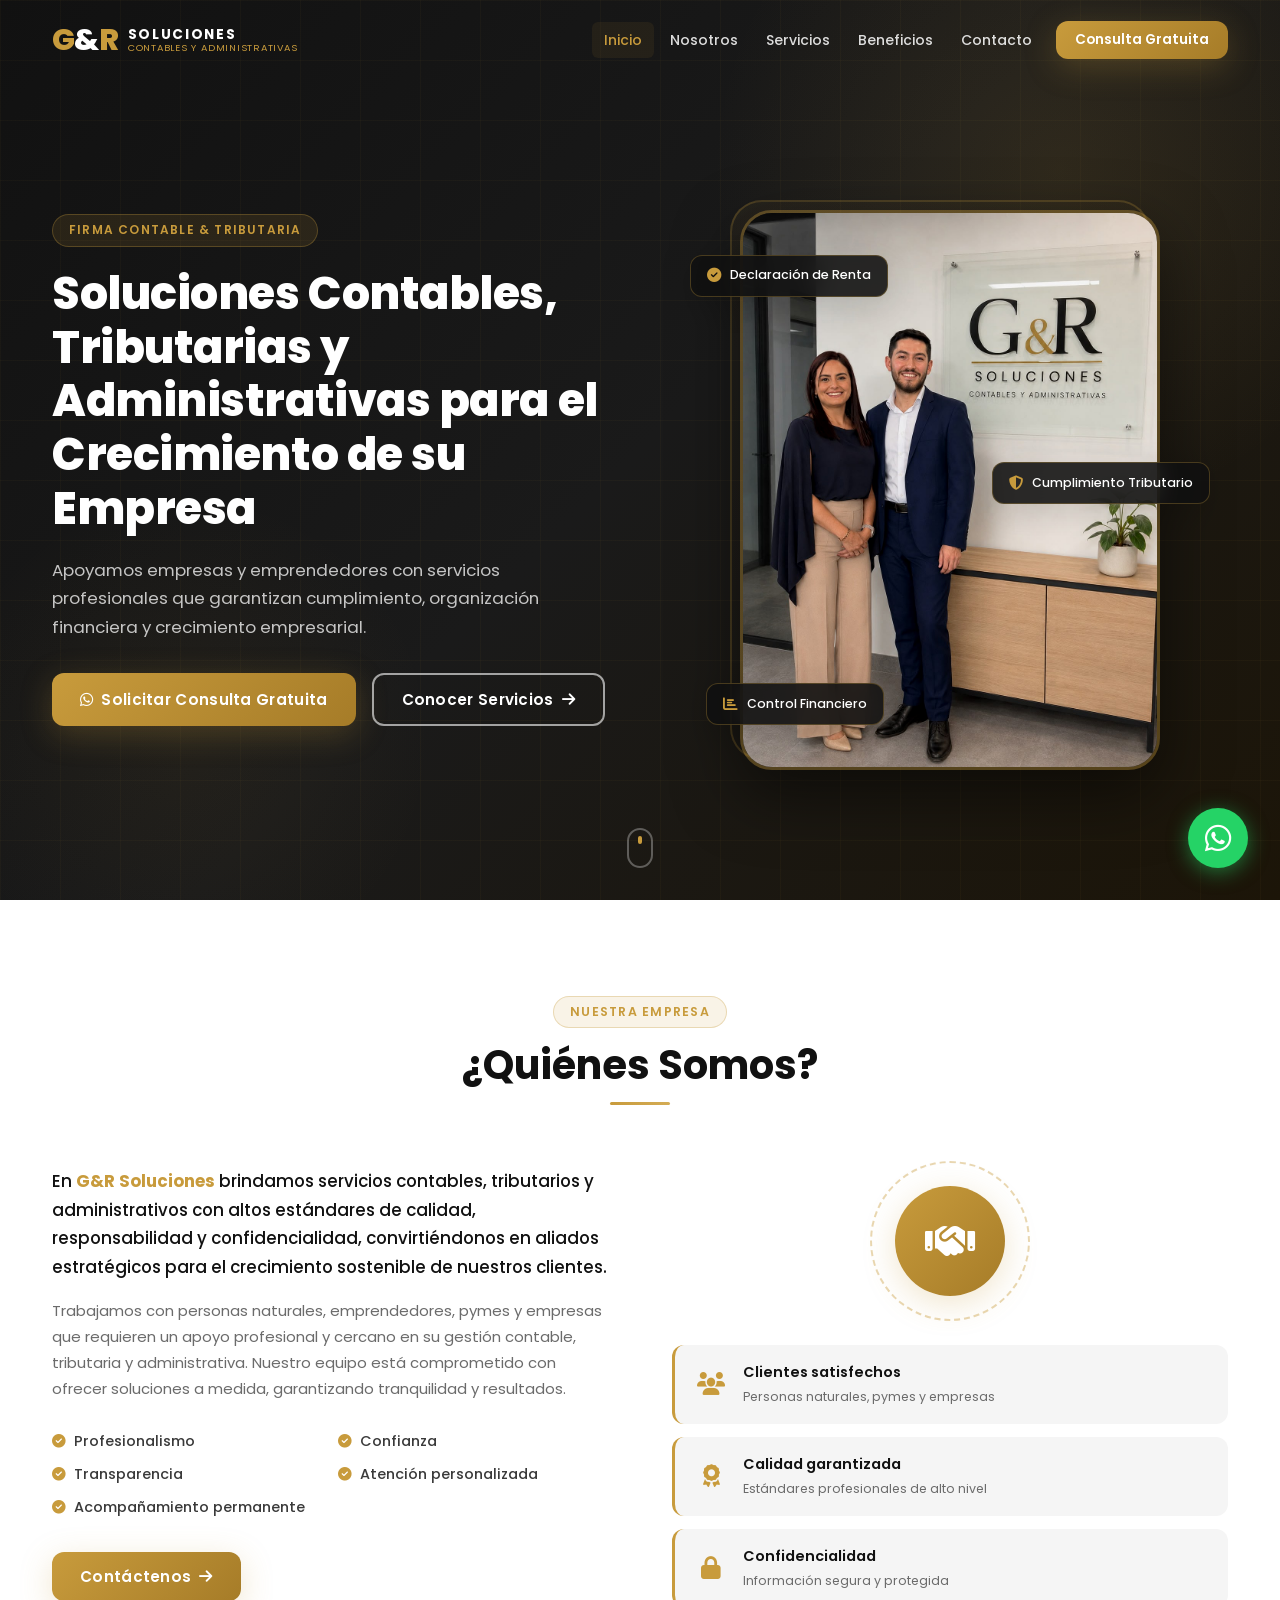
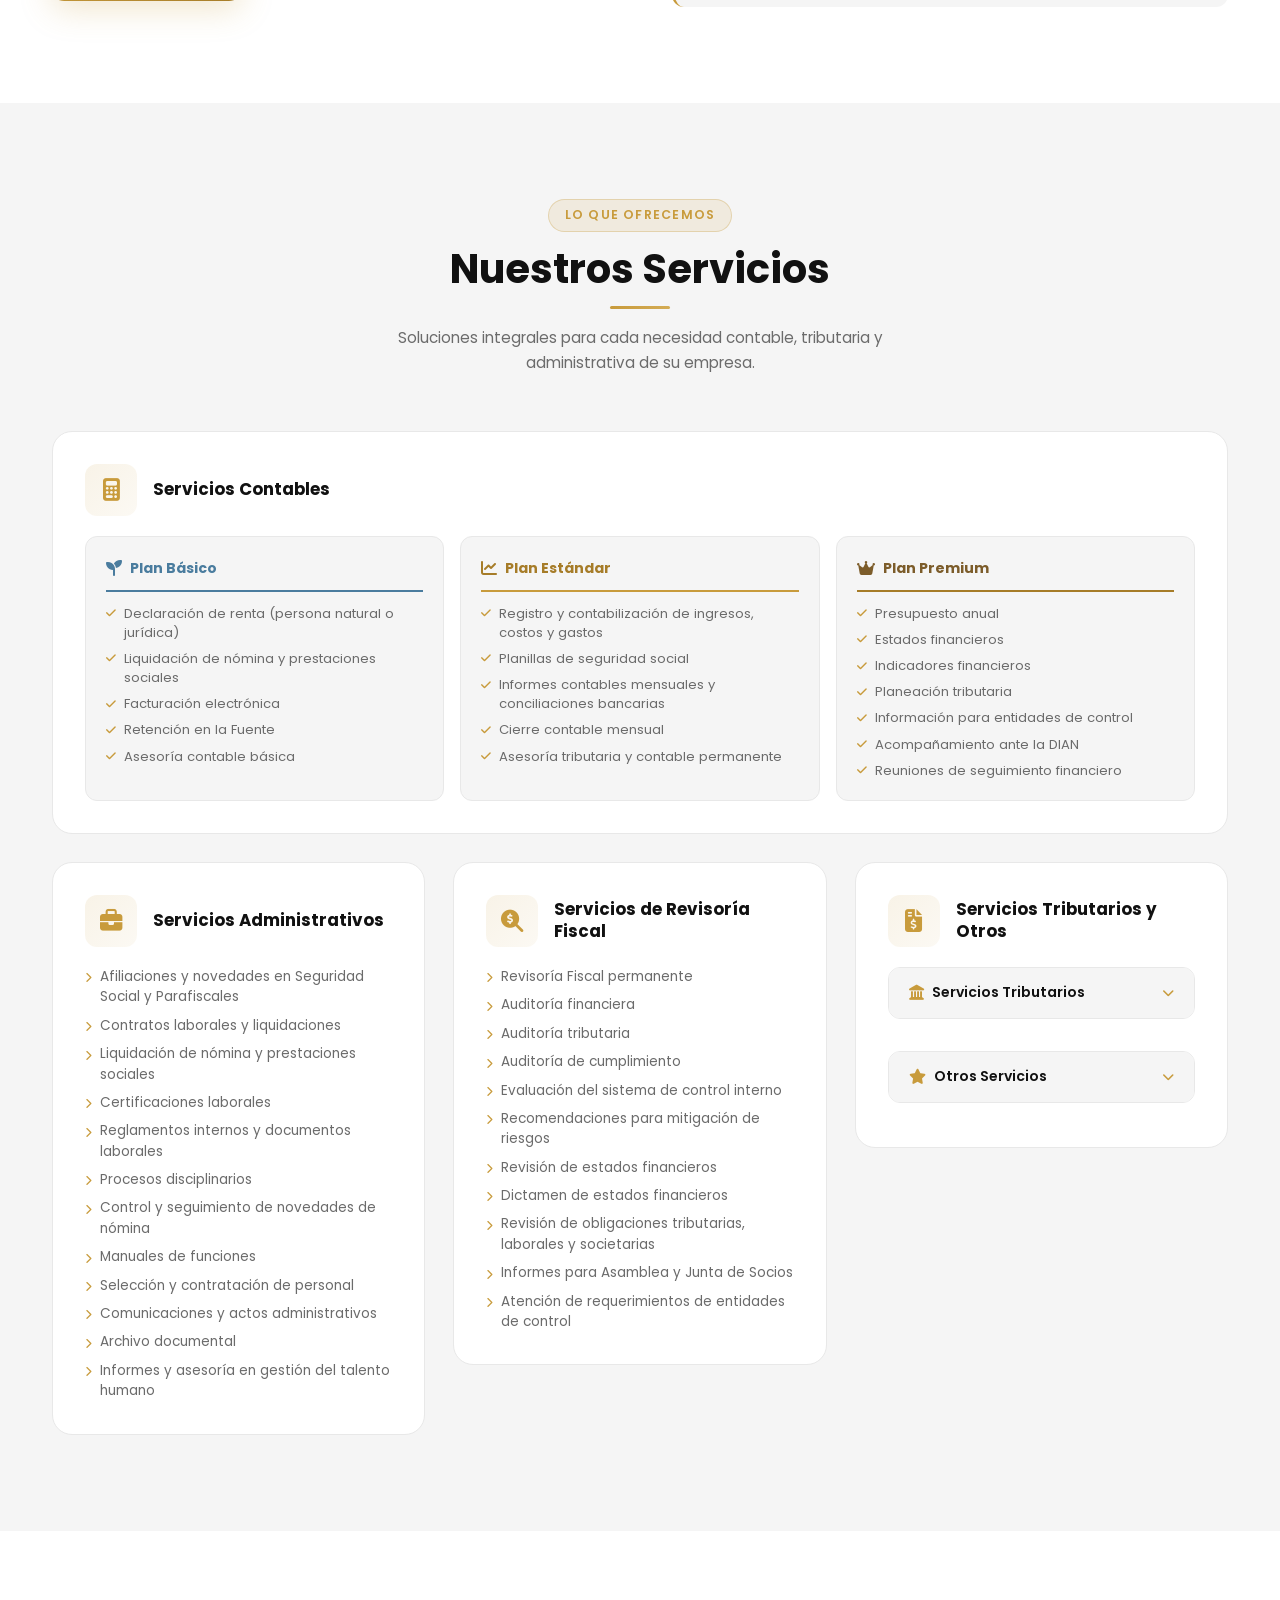
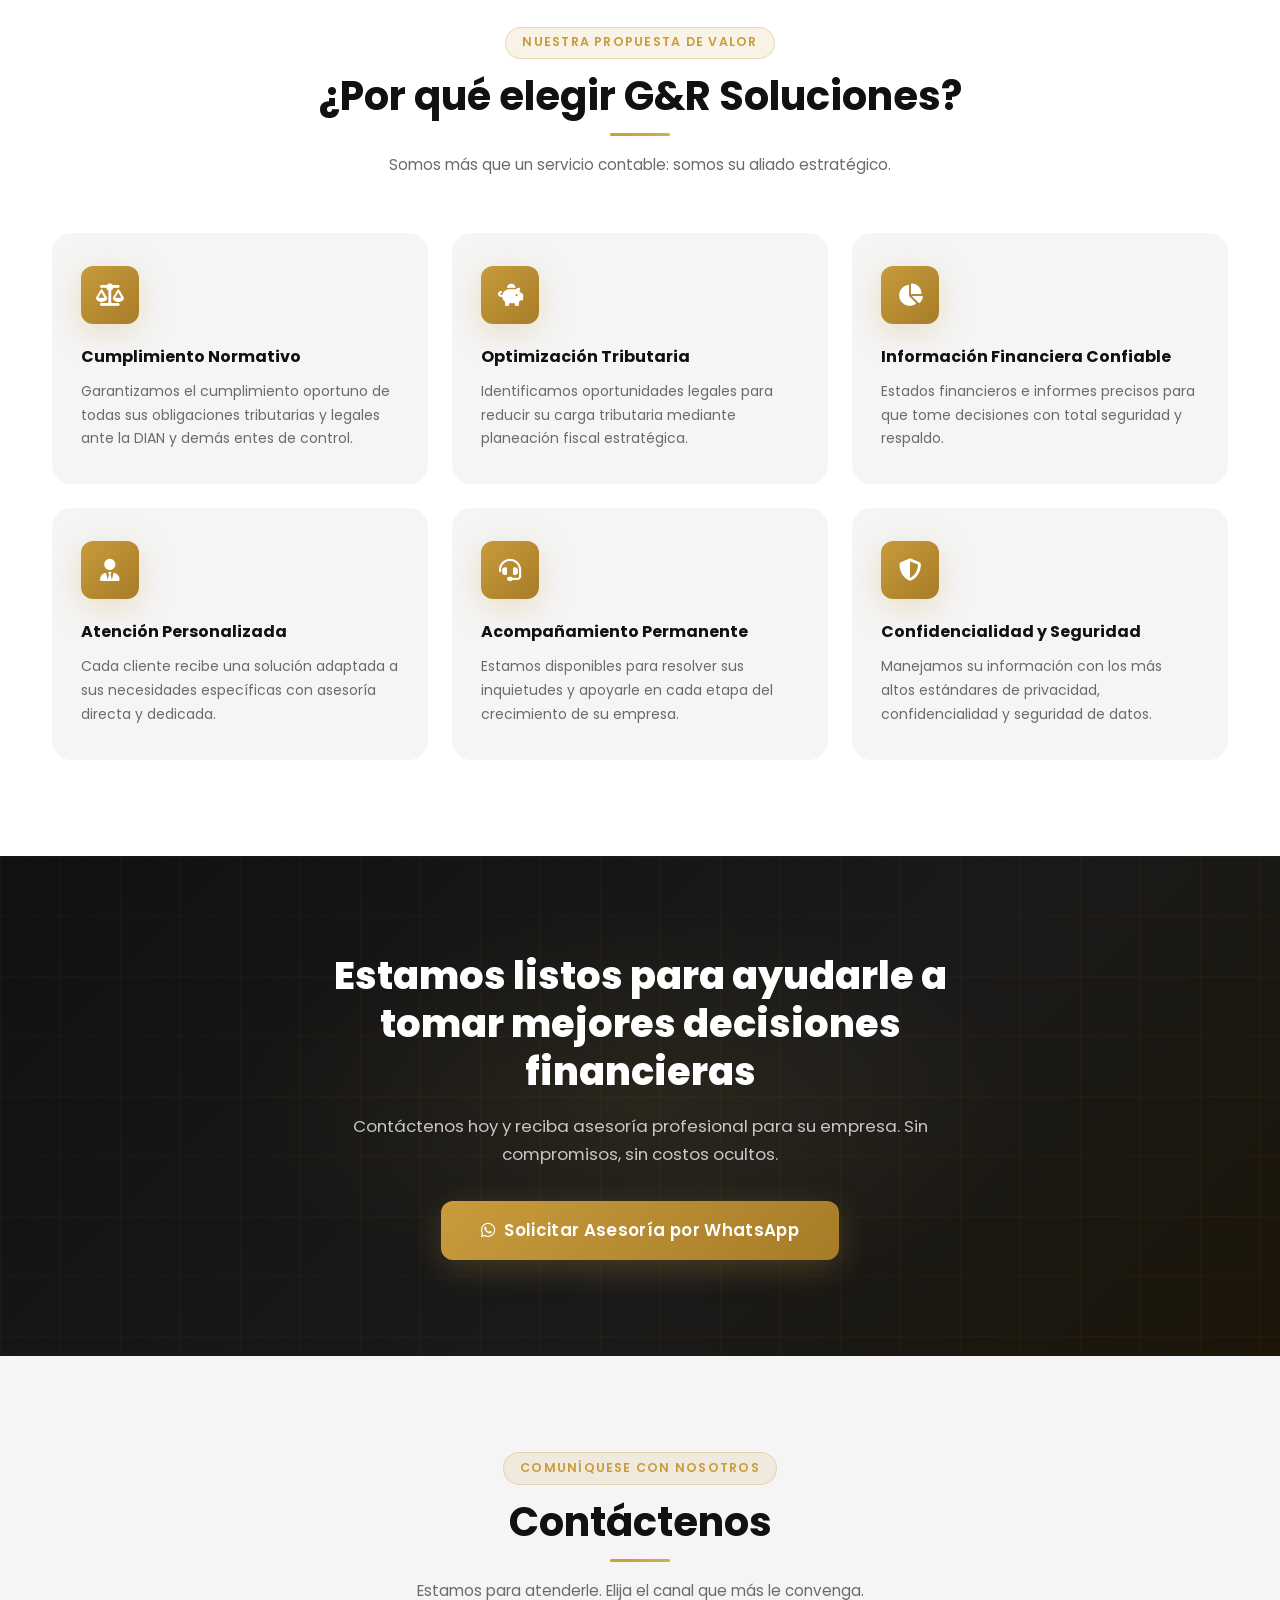
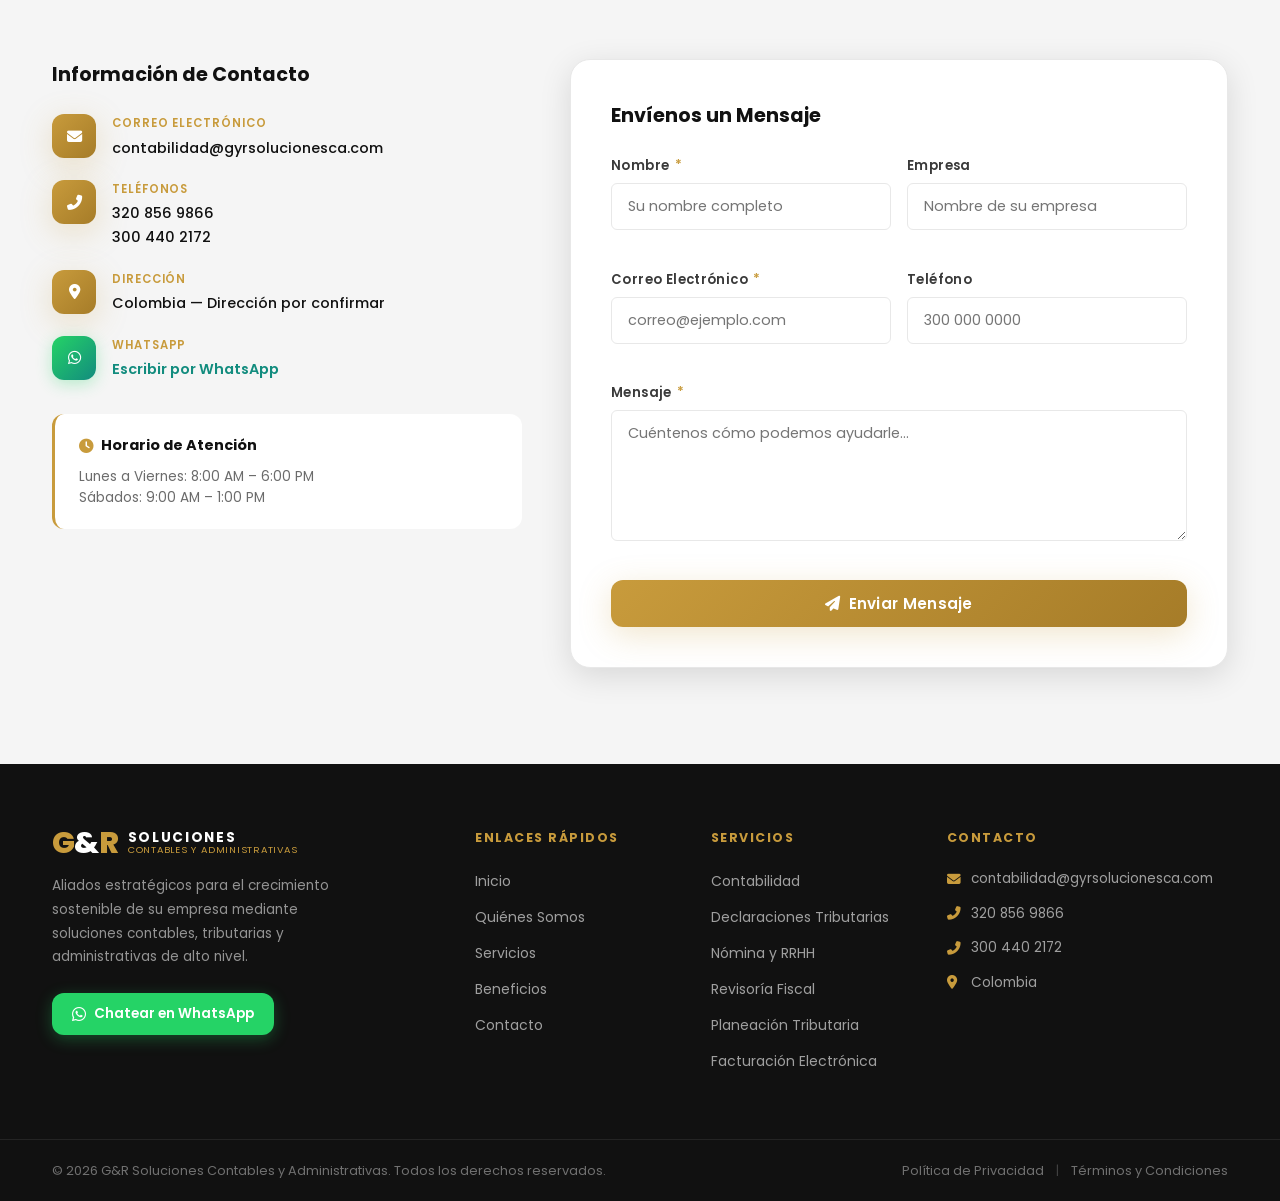
<file: index.html>
<!DOCTYPE html>
<html lang="es">
<head>
  <meta charset="UTF-8" />
  <meta name="viewport" content="width=device-width, initial-scale=1.0" />
  <meta name="description" content="G&R Soluciones Contables y Administrativas - Servicios profesionales de contabilidad, tributaria, administración y revisoría fiscal para empresas y emprendedores en Colombia." />
  <meta name="keywords" content="contabilidad, tributaria, declaración de renta, IVA, nómina, revisoría fiscal, asesoría contable, Colombia" />
  <meta name="author" content="G&R Soluciones Contables y Administrativas" />
  <meta property="og:title" content="G&R Soluciones Contables y Administrativas" />
  <meta property="og:description" content="Soluciones contables, tributarias y administrativas para el crecimiento de su empresa." />
  <meta property="og:type" content="website" />
  <title>G&R Soluciones Contables y Administrativas</title>
  <link rel="preconnect" href="https://fonts.googleapis.com" />
  <link rel="preconnect" href="https://fonts.gstatic.com" crossorigin />
  <link href="https://fonts.googleapis.com/css2?family=Poppins:wght@300;400;500;600;700;800&display=swap" rel="stylesheet" />
  <link rel="stylesheet" href="https://cdnjs.cloudflare.com/ajax/libs/font-awesome/6.5.0/css/all.min.css" />
  <link rel="stylesheet" href="styles.css" />
</head>
<body>

  <!-- ========== NAVBAR ========== -->
  <header class="navbar" id="navbar" role="banner">
    <div class="container navbar__inner">
      <a href="#inicio" class="navbar__logo" aria-label="G&R Soluciones - Inicio">
        <span class="logo__gr">G<span class="logo__amp">&amp;</span>R</span>
        <span class="logo__text">
          <span class="logo__name">SOLUCIONES</span>
          <span class="logo__sub">Contables y Administrativas</span>
        </span>
      </a>
      <nav class="navbar__nav" id="navMenu" aria-label="Navegación principal">
        <ul class="nav__list" role="list">
          <li><a href="#inicio" class="nav__link">Inicio</a></li>
          <li><a href="#nosotros" class="nav__link">Nosotros</a></li>
          <li><a href="#servicios" class="nav__link">Servicios</a></li>
          <li><a href="#beneficios" class="nav__link">Beneficios</a></li>
          <li><a href="#contacto" class="nav__link">Contacto</a></li>
          <li><a href="https://wa.me/573208569866?text=Hola%2C%20encontr%C3%A9%20la%20p%C3%A1gina%20web%20de%20G%26R%20Soluciones%20y%20estoy%20interesado%20en%20recibir%20asesor%C3%ADa%20contable.%20Me%20gustar%C3%ADa%20obtener%20m%C3%A1s%20informaci%C3%B3n." class="nav__cta" target="_blank" rel="noopener noreferrer">Consulta Gratuita</a></li>
        </ul>
      </nav>
      <button class="navbar__toggle" id="navToggle" aria-label="Abrir menú" aria-expanded="false" aria-controls="navMenu">
        <span class="toggle__bar"></span>
        <span class="toggle__bar"></span>
        <span class="toggle__bar"></span>
      </button>
    </div>
  </header>

  <main id="main-content">

  <!-- ========== HERO ========== -->
  <section class="hero" id="inicio" aria-label="Sección de inicio">
    <div class="hero__bg-overlay" aria-hidden="true"></div>
    <div class="container hero__inner">
      <div class="hero__content fade-in">
        <span class="hero__badge">Firma Contable &amp; Tributaria</span>
        <h1 class="hero__title">Soluciones Contables, Tributarias y Administrativas para el Crecimiento de su Empresa</h1>
        <p class="hero__subtitle">Apoyamos empresas y emprendedores con servicios profesionales que garantizan cumplimiento, organización financiera y crecimiento empresarial.</p>
        <div class="hero__actions">
          <a href="https://wa.me/573208569866?text=Hola%2C%20encontr%C3%A9%20la%20p%C3%A1gina%20web%20de%20G%26R%20Soluciones%20y%20estoy%20interesado%20en%20recibir%20asesor%C3%ADa%20contable.%20Me%20gustar%C3%ADa%20obtener%20m%C3%A1s%20informaci%C3%B3n." class="btn btn--primary" target="_blank" rel="noopener noreferrer">
            <i class="fab fa-whatsapp" aria-hidden="true"></i> Solicitar Consulta Gratuita
          </a>
          <a href="#servicios" class="btn btn--outline">Conocer Servicios <i class="fas fa-arrow-right" aria-hidden="true"></i></a>
        </div>

      </div>
      <div class="hero__visual fade-in fade-in--delay">
        <div class="hero__card-wrap">
          <div class="hero__img-placeholder" aria-label="Equipo profesional de G&R Soluciones">
            <div class="hero__img-frame" aria-hidden="true">
              <div class="hero__img-border"></div>
            </div>
            <img
              src="equipo.jpeg"
              alt="Equipo G&R Soluciones Contables y Administrativas"
              class="hero__team-photo"
              loading="eager"
            />
            <div class="hero__floating-card hero__floating-card--1">
              <i class="fas fa-check-circle" aria-hidden="true"></i>
              <span>Declaración de Renta</span>
            </div>
            <div class="hero__floating-card hero__floating-card--2">
              <i class="fas fa-shield-alt" aria-hidden="true"></i>
              <span>Cumplimiento Tributario</span>
            </div>
            <div class="hero__floating-card hero__floating-card--3">
              <i class="fas fa-chart-bar" aria-hidden="true"></i>
              <span>Control Financiero</span>
            </div>
          </div>
        </div>
      </div>
    </div>
    <a href="#nosotros" class="hero__scroll-hint" aria-label="Desplazarse hacia abajo">
      <span></span>
    </a>
  </section>

  <!-- ========== NOSOTROS ========== -->
  <section class="about" id="nosotros" aria-label="Quiénes somos">
    <div class="container">
      <div class="section-header reveal">
        <span class="section-badge">Nuestra Empresa</span>
        <h2 class="section-title">¿Quiénes Somos?</h2>
        <div class="section-divider" aria-hidden="true"></div>
      </div>
      <div class="about__inner">
        <div class="about__text reveal">
          <p class="about__lead">En <strong>G&amp;R Soluciones</strong> brindamos servicios contables, tributarios y administrativos con altos estándares de calidad, responsabilidad y confidencialidad, convirtiéndonos en aliados estratégicos para el crecimiento sostenible de nuestros clientes.</p>
          <p class="about__body">Trabajamos con personas naturales, emprendedores, pymes y empresas que requieren un apoyo profesional y cercano en su gestión contable, tributaria y administrativa. Nuestro equipo está comprometido con ofrecer soluciones a medida, garantizando tranquilidad y resultados.</p>
          <ul class="about__values" role="list">
            <li class="about__value"><i class="fas fa-check-circle" aria-hidden="true"></i> Profesionalismo</li>
            <li class="about__value"><i class="fas fa-check-circle" aria-hidden="true"></i> Confianza</li>
            <li class="about__value"><i class="fas fa-check-circle" aria-hidden="true"></i> Transparencia</li>
            <li class="about__value"><i class="fas fa-check-circle" aria-hidden="true"></i> Atención personalizada</li>
            <li class="about__value"><i class="fas fa-check-circle" aria-hidden="true"></i> Acompañamiento permanente</li>
          </ul>
          <a href="#contacto" class="btn btn--primary">Contáctenos <i class="fas fa-arrow-right" aria-hidden="true"></i></a>
        </div>
        <div class="about__visual reveal reveal--right">
          <div class="about__graphic" aria-hidden="true">
            <div class="about__graphic-ring"></div>
            <div class="about__graphic-inner">
              <i class="fas fa-handshake about__graphic-icon"></i>
            </div>
          </div>
          <div class="about__cards">
            <div class="about__info-card">
              <i class="fas fa-users" aria-hidden="true"></i>
              <div>
                <strong>Clientes satisfechos</strong>
                <span>Personas naturales, pymes y empresas</span>
              </div>
            </div>
            <div class="about__info-card">
              <i class="fas fa-award" aria-hidden="true"></i>
              <div>
                <strong>Calidad garantizada</strong>
                <span>Estándares profesionales de alto nivel</span>
              </div>
            </div>
            <div class="about__info-card">
              <i class="fas fa-lock" aria-hidden="true"></i>
              <div>
                <strong>Confidencialidad</strong>
                <span>Información segura y protegida</span>
              </div>
            </div>
          </div>
        </div>
      </div>
    </div>
  </section>

  <!-- ========== SERVICIOS ========== -->
  <section class="services" id="servicios" aria-label="Nuestros servicios">
    <div class="container">
      <div class="section-header reveal">
        <span class="section-badge">Lo que Ofrecemos</span>
        <h2 class="section-title">Nuestros Servicios</h2>
        <div class="section-divider" aria-hidden="true"></div>
        <p class="section-desc">Soluciones integrales para cada necesidad contable, tributaria y administrativa de su empresa.</p>
      </div>
      <div class="services__grid">

        <!-- Contables -->
        <article class="service-card service-card--plans reveal" aria-labelledby="svc-contable-title">
          <div class="service-card__header">
            <div class="service-card__icon-wrap" aria-hidden="true"><i class="fas fa-calculator"></i></div>
            <h3 class="service-card__title" id="svc-contable-title">Servicios Contables</h3>
          </div>

          <div class="plans__carousel">
            <div class="plans__grid">

            <!-- Plan Básico -->
            <div class="plan">
              <div class="plan__header plan__header--basico">
                <i class="fas fa-seedling" aria-hidden="true"></i>
                <span>Plan Básico</span>
              </div>
              <ul class="plan__list" role="list">
                <li><i class="fas fa-check" aria-hidden="true"></i>Declaración de renta (persona natural o jurídica)</li>
                <li><i class="fas fa-check" aria-hidden="true"></i>Liquidación de nómina y prestaciones sociales</li>
                <li><i class="fas fa-check" aria-hidden="true"></i>Facturación electrónica</li>
                <li><i class="fas fa-check" aria-hidden="true"></i>Retención en la Fuente</li>
                <li><i class="fas fa-check" aria-hidden="true"></i>Asesoría contable básica</li>
              </ul>
            </div>

            <!-- Plan Estándar -->
            <div class="plan">
              <div class="plan__header plan__header--estandar">
                <i class="fas fa-chart-line" aria-hidden="true"></i>
                <span>Plan Estándar</span>
              </div>
              <ul class="plan__list" role="list">
                <li><i class="fas fa-check" aria-hidden="true"></i>Registro y contabilización de ingresos, costos y gastos</li>
                <li><i class="fas fa-check" aria-hidden="true"></i>Planillas de seguridad social</li>
                <li><i class="fas fa-check" aria-hidden="true"></i>Informes contables mensuales y conciliaciones bancarias</li>
                <li><i class="fas fa-check" aria-hidden="true"></i>Cierre contable mensual</li>
                <li><i class="fas fa-check" aria-hidden="true"></i>Asesoría tributaria y contable permanente</li>
              </ul>
            </div>

            <!-- Plan Premium -->
            <div class="plan">
              <div class="plan__header plan__header--premium">
                <i class="fas fa-crown" aria-hidden="true"></i>
                <span>Plan Premium</span>
              </div>
              <ul class="plan__list" role="list">
                <li><i class="fas fa-check" aria-hidden="true"></i>Presupuesto anual</li>
                <li><i class="fas fa-check" aria-hidden="true"></i>Estados financieros</li>
                <li><i class="fas fa-check" aria-hidden="true"></i>Indicadores financieros</li>
                <li><i class="fas fa-check" aria-hidden="true"></i>Planeación tributaria</li>
                <li><i class="fas fa-check" aria-hidden="true"></i>Información para entidades de control</li>
                <li><i class="fas fa-check" aria-hidden="true"></i>Acompañamiento ante la DIAN</li>
                <li><i class="fas fa-check" aria-hidden="true"></i>Reuniones de seguimiento financiero</li>
              </ul>
            </div>

            </div><!-- /plans__grid -->

            <!-- Dots indicadores (solo móvil) -->
            <div class="plans__dots" aria-hidden="true">
              <span class="plans__dot plans__dot--active"></span>
              <span class="plans__dot"></span>
              <span class="plans__dot"></span>
            </div>
          </div><!-- /plans__carousel -->

        </article>

        <!-- FILA 2: las 3 tarjetas en 3 columnas iguales -->
        <div class="svc-row-three reveal reveal--delay-1">

          <!-- Administrativos -->
          <article class="service-card" aria-labelledby="svc-admin-title">
            <div class="service-card__header">
              <div class="service-card__icon-wrap" aria-hidden="true"><i class="fas fa-briefcase"></i></div>
              <h3 class="service-card__title" id="svc-admin-title">Servicios Administrativos</h3>
            </div>
            <ul class="service-card__list" role="list">
              <li><i class="fas fa-chevron-right" aria-hidden="true"></i>Afiliaciones y novedades en Seguridad Social y Parafiscales</li>
              <li><i class="fas fa-chevron-right" aria-hidden="true"></i>Contratos laborales y liquidaciones</li>
              <li><i class="fas fa-chevron-right" aria-hidden="true"></i>Liquidación de nómina y prestaciones sociales</li>
              <li><i class="fas fa-chevron-right" aria-hidden="true"></i>Certificaciones laborales</li>
              <li><i class="fas fa-chevron-right" aria-hidden="true"></i>Reglamentos internos y documentos laborales</li>
              <li><i class="fas fa-chevron-right" aria-hidden="true"></i>Procesos disciplinarios</li>
              <li><i class="fas fa-chevron-right" aria-hidden="true"></i>Control y seguimiento de novedades de nómina</li>
              <li><i class="fas fa-chevron-right" aria-hidden="true"></i>Manuales de funciones</li>
              <li><i class="fas fa-chevron-right" aria-hidden="true"></i>Selección y contratación de personal</li>
              <li><i class="fas fa-chevron-right" aria-hidden="true"></i>Comunicaciones y actos administrativos</li>
              <li><i class="fas fa-chevron-right" aria-hidden="true"></i>Archivo documental</li>
              <li><i class="fas fa-chevron-right" aria-hidden="true"></i>Informes y asesoría en gestión del talento humano</li>
            </ul>
          </article>

          <!-- Revisoría Fiscal -->
          <article class="service-card" aria-labelledby="svc-revisoria-title">
            <div class="service-card__header">
              <div class="service-card__icon-wrap" aria-hidden="true"><i class="fas fa-search-dollar"></i></div>
              <h3 class="service-card__title" id="svc-revisoria-title">Servicios de Revisoría Fiscal</h3>
            </div>
            <ul class="service-card__list" role="list">
              <li><i class="fas fa-chevron-right" aria-hidden="true"></i>Revisoría Fiscal permanente</li>
              <li><i class="fas fa-chevron-right" aria-hidden="true"></i>Auditoría financiera</li>
              <li><i class="fas fa-chevron-right" aria-hidden="true"></i>Auditoría tributaria</li>
              <li><i class="fas fa-chevron-right" aria-hidden="true"></i>Auditoría de cumplimiento</li>
              <li><i class="fas fa-chevron-right" aria-hidden="true"></i>Evaluación del sistema de control interno</li>
              <li><i class="fas fa-chevron-right" aria-hidden="true"></i>Recomendaciones para mitigación de riesgos</li>
              <li><i class="fas fa-chevron-right" aria-hidden="true"></i>Revisión de estados financieros</li>
              <li><i class="fas fa-chevron-right" aria-hidden="true"></i>Dictamen de estados financieros</li>
              <li><i class="fas fa-chevron-right" aria-hidden="true"></i>Revisión de obligaciones tributarias, laborales y societarias</li>
              <li><i class="fas fa-chevron-right" aria-hidden="true"></i>Informes para Asamblea y Junta de Socios</li>
              <li><i class="fas fa-chevron-right" aria-hidden="true"></i>Atención de requerimientos de entidades de control</li>
            </ul>
          </article>

          <!-- Tributarios y Otros — accordion -->
          <article class="service-card" aria-labelledby="svc-tributario-title">
            <div class="service-card__header">
              <div class="service-card__icon-wrap" aria-hidden="true"><i class="fas fa-file-invoice-dollar"></i></div>
              <h3 class="service-card__title" id="svc-tributario-title">Servicios Tributarios y Otros</h3>
            </div>
            <div class="accordion">
              <button class="accordion__btn" aria-expanded="false" aria-controls="acc-tributarios">
                <span><i class="fas fa-landmark" aria-hidden="true"></i> Servicios Tributarios</span>
                <i class="fas fa-chevron-down accordion__icon" aria-hidden="true"></i>
              </button>
              <div class="accordion__body" id="acc-tributarios" role="region" hidden>
                <ul class="service-card__list" role="list">
                  <li><i class="fas fa-chevron-right" aria-hidden="true"></i>Declaraciones de IVA</li>
                  <li><i class="fas fa-chevron-right" aria-hidden="true"></i>Declaraciones de ICA</li>
                  <li><i class="fas fa-chevron-right" aria-hidden="true"></i>Retención en la Fuente</li>
                  <li><i class="fas fa-chevron-right" aria-hidden="true"></i>Información Exógena Nacional y Distrital</li>
                  <li><i class="fas fa-chevron-right" aria-hidden="true"></i>Actualización y trámite del RUT</li>
                  <li><i class="fas fa-chevron-right" aria-hidden="true"></i>Inscripción y actualización en Cámara de Comercio</li>
                  <li><i class="fas fa-chevron-right" aria-hidden="true"></i>Planeación tributaria</li>
                  <li><i class="fas fa-chevron-right" aria-hidden="true"></i>Atención de requerimientos de la DIAN</li>
                  <li><i class="fas fa-chevron-right" aria-hidden="true"></i>Corrección de declaraciones tributarias</li>
                </ul>
              </div>
            </div>
            <div class="accordion">
              <button class="accordion__btn" aria-expanded="false" aria-controls="acc-otros">
                <span><i class="fas fa-star" aria-hidden="true"></i> Otros Servicios</span>
                <i class="fas fa-chevron-down accordion__icon" aria-hidden="true"></i>
              </button>
              <div class="accordion__body" id="acc-otros" role="region" hidden>
                <ul class="service-card__list" role="list">
                  <li><i class="fas fa-chevron-right" aria-hidden="true"></i>Constitución de empresas</li>
                  <li><i class="fas fa-chevron-right" aria-hidden="true"></i>Renovación de Cámara de Comercio</li>
                  <li><i class="fas fa-chevron-right" aria-hidden="true"></i>Elaboración de presupuestos financieros</li>
                  <li><i class="fas fa-chevron-right" aria-hidden="true"></i>Proyecciones de flujo de caja</li>
                  <li><i class="fas fa-chevron-right" aria-hidden="true"></i>Elaboración de políticas contables bajo NIIF</li>
                  <li><i class="fas fa-chevron-right" aria-hidden="true"></i>Implementación de procesos administrativos</li>
                  <li><i class="fas fa-chevron-right" aria-hidden="true"></i>Asesoría para emprendedores</li>
                  <li><i class="fas fa-chevron-right" aria-hidden="true"></i>Diagnóstico financiero y administrativo</li>
                </ul>
              </div>
            </div>
          </article>

        </div><!-- /svc-row-three -->

      </div>
    </div>
  </section>

  <!-- ========== BENEFICIOS ========== -->
  <section class="benefits" id="beneficios" aria-label="Por qué elegirnos">
    <div class="container">
      <div class="section-header reveal">
        <span class="section-badge">Nuestra Propuesta de Valor</span>
        <h2 class="section-title">¿Por qué elegir G&amp;R Soluciones?</h2>
        <div class="section-divider" aria-hidden="true"></div>
        <p class="section-desc">Somos más que un servicio contable: somos su aliado estratégico.</p>
      </div>
      <div class="benefits__grid">
        <div class="benefit-card reveal">
          <div class="benefit-card__icon" aria-hidden="true"><i class="fas fa-balance-scale"></i></div>
          <h3 class="benefit-card__title">Cumplimiento Normativo</h3>
          <p class="benefit-card__text">Garantizamos el cumplimiento oportuno de todas sus obligaciones tributarias y legales ante la DIAN y demás entes de control.</p>
        </div>
        <div class="benefit-card reveal reveal--delay-1">
          <div class="benefit-card__icon" aria-hidden="true"><i class="fas fa-piggy-bank"></i></div>
          <h3 class="benefit-card__title">Optimización Tributaria</h3>
          <p class="benefit-card__text">Identificamos oportunidades legales para reducir su carga tributaria mediante planeación fiscal estratégica.</p>
        </div>
        <div class="benefit-card reveal reveal--delay-2">
          <div class="benefit-card__icon" aria-hidden="true"><i class="fas fa-chart-pie"></i></div>
          <h3 class="benefit-card__title">Información Financiera Confiable</h3>
          <p class="benefit-card__text">Estados financieros e informes precisos para que tome decisiones con total seguridad y respaldo.</p>
        </div>
        <div class="benefit-card reveal reveal--delay-3">
          <div class="benefit-card__icon" aria-hidden="true"><i class="fas fa-user-tie"></i></div>
          <h3 class="benefit-card__title">Atención Personalizada</h3>
          <p class="benefit-card__text">Cada cliente recibe una solución adaptada a sus necesidades específicas con asesoría directa y dedicada.</p>
        </div>
        <div class="benefit-card reveal reveal--delay-1">
          <div class="benefit-card__icon" aria-hidden="true"><i class="fas fa-headset"></i></div>
          <h3 class="benefit-card__title">Acompañamiento Permanente</h3>
          <p class="benefit-card__text">Estamos disponibles para resolver sus inquietudes y apoyarle en cada etapa del crecimiento de su empresa.</p>
        </div>
        <div class="benefit-card reveal reveal--delay-2">
          <div class="benefit-card__icon" aria-hidden="true"><i class="fas fa-shield-alt"></i></div>
          <h3 class="benefit-card__title">Confidencialidad y Seguridad</h3>
          <p class="benefit-card__text">Manejamos su información con los más altos estándares de privacidad, confidencialidad y seguridad de datos.</p>
        </div>
      </div>
    </div>
  </section>

  <!-- ========== CTA ========== -->
  <section class="cta" aria-label="Llamado a la acción">
    <div class="cta__bg-overlay" aria-hidden="true"></div>
    <div class="container cta__inner reveal">
      <div class="cta__content">
        <h2 class="cta__title">Estamos listos para ayudarle a tomar mejores decisiones financieras</h2>
        <p class="cta__text">Contáctenos hoy y reciba asesoría profesional para su empresa. Sin compromisos, sin costos ocultos.</p>
        <a href="https://wa.me/573208569866?text=Hola%2C%20encontr%C3%A9%20la%20p%C3%A1gina%20web%20de%20G%26R%20Soluciones%20y%20estoy%20interesado%20en%20recibir%20asesor%C3%ADa%20contable.%20Me%20gustar%C3%ADa%20obtener%20m%C3%A1s%20informaci%C3%B3n." class="btn btn--primary btn--lg" target="_blank" rel="noopener noreferrer">
          <i class="fab fa-whatsapp" aria-hidden="true"></i> Solicitar Asesoría por WhatsApp
        </a>
      </div>
    </div>
  </section>

  <!-- ========== CONTACTO ========== -->
  <section class="contact" id="contacto" aria-label="Sección de contacto">
    <div class="container">
      <div class="section-header reveal">
        <span class="section-badge">Comuníquese con Nosotros</span>
        <h2 class="section-title">Contáctenos</h2>
        <div class="section-divider" aria-hidden="true"></div>
        <p class="section-desc">Estamos para atenderle. Elija el canal que más le convenga.</p>
      </div>
      <div class="contact__inner">

        <!-- Info -->
        <div class="contact__info reveal">
          <h3 class="contact__info-title">Información de Contacto</h3>
          <ul class="contact__details" role="list">
            <li class="contact__detail">
              <div class="contact__detail-icon" aria-hidden="true"><i class="fas fa-envelope"></i></div>
              <div>
                <span class="contact__detail-label">Correo Electrónico</span>
                <a href="mailto:contabilidad@gyrsolucionesca.com" class="contact__detail-value">contabilidad@gyrsolucionesca.com</a>
              </div>
            </li>
            <li class="contact__detail">
              <div class="contact__detail-icon" aria-hidden="true"><i class="fas fa-phone-alt"></i></div>
              <div>
                <span class="contact__detail-label">Teléfonos</span>
                <a href="tel:+573208569866" class="contact__detail-value">320 856 9866</a>
                <a href="tel:+573004402172" class="contact__detail-value">300 440 2172</a>
              </div>
            </li>
            <li class="contact__detail">
              <div class="contact__detail-icon" aria-hidden="true"><i class="fas fa-map-marker-alt"></i></div>
              <div>
                <span class="contact__detail-label">Dirección</span>
                <span class="contact__detail-value contact__address" id="direccionFisica">Colombia — Dirección por confirmar</span>
              </div>
            </li>
            <li class="contact__detail">
              <div class="contact__detail-icon contact__detail-icon--whatsapp" aria-hidden="true"><i class="fab fa-whatsapp"></i></div>
              <div>
                <span class="contact__detail-label">WhatsApp</span>
                <a href="https://wa.me/573208569866?text=Hola%2C%20encontr%C3%A9%20la%20p%C3%A1gina%20web%20de%20G%26R%20Soluciones%20y%20estoy%20interesado%20en%20recibir%20asesor%C3%ADa%20contable.%20Me%20gustar%C3%ADa%20obtener%20m%C3%A1s%20informaci%C3%B3n." class="contact__detail-value contact__detail-value--whatsapp" target="_blank" rel="noopener noreferrer">Escribir por WhatsApp</a>
              </div>
            </li>
          </ul>
          <div class="contact__schedule">
            <h4 class="contact__schedule-title"><i class="fas fa-clock" aria-hidden="true"></i> Horario de Atención</h4>
            <p>Lunes a Viernes: 8:00 AM – 6:00 PM</p>
            <p>Sábados: 9:00 AM – 1:00 PM</p>
          </div>
        </div>

        <!-- Formulario -->
        <div class="contact__form-wrap reveal reveal--right">
          <h3 class="contact__form-title">Envíenos un Mensaje</h3>
          <form class="contact__form" id="contactForm" novalidate aria-label="Formulario de contacto">
            <div class="form__row">
              <div class="form__group">
                <label for="nombre" class="form__label">Nombre <span aria-hidden="true">*</span></label>
                <input type="text" id="nombre" name="nombre" class="form__input" placeholder="Su nombre completo" required autocomplete="name" />
                <span class="form__error" id="errorNombre" role="alert"></span>
              </div>
              <div class="form__group">
                <label for="empresa" class="form__label">Empresa</label>
                <input type="text" id="empresa" name="empresa" class="form__input" placeholder="Nombre de su empresa" autocomplete="organization" />
              </div>
            </div>
            <div class="form__row">
              <div class="form__group">
                <label for="correo" class="form__label">Correo Electrónico <span aria-hidden="true">*</span></label>
                <input type="email" id="correo" name="correo" class="form__input" placeholder="correo@ejemplo.com" required autocomplete="email" />
                <span class="form__error" id="errorCorreo" role="alert"></span>
              </div>
              <div class="form__group">
                <label for="telefono" class="form__label">Teléfono</label>
                <input type="tel" id="telefono" name="telefono" class="form__input" placeholder="300 000 0000" autocomplete="tel" />
              </div>
            </div>
            <div class="form__group">
              <label for="mensaje" class="form__label">Mensaje <span aria-hidden="true">*</span></label>
              <textarea id="mensaje" name="mensaje" class="form__textarea" rows="5" placeholder="Cuéntenos cómo podemos ayudarle..." required></textarea>
              <span class="form__error" id="errorMensaje" role="alert"></span>
            </div>
            <button type="submit" class="btn btn--primary btn--full">
              <i class="fas fa-paper-plane" aria-hidden="true"></i> Enviar Mensaje
            </button>
            <div class="form__success" id="formSuccess" role="status" aria-live="polite"></div>
          </form>
        </div>

      </div>
    </div>
  </section>

  </main><!-- end main -->

  <!-- ========== FOOTER ========== -->
  <footer class="footer" role="contentinfo">
    <div class="footer__top">
      <div class="container footer__top-inner">
        <div class="footer__brand">
          <a href="#inicio" class="footer__logo" aria-label="G&R Soluciones">
            <span class="logo__gr">G<span class="logo__amp">&amp;</span>R</span>
            <span class="logo__text">
              <span class="logo__name">SOLUCIONES</span>
              <span class="logo__sub">Contables y Administrativas</span>
            </span>
          </a>
          <p class="footer__brand-desc">Aliados estratégicos para el crecimiento sostenible de su empresa mediante soluciones contables, tributarias y administrativas de alto nivel.</p>
          <a href="https://wa.me/573208569866?text=Hola%2C%20encontr%C3%A9%20la%20p%C3%A1gina%20web%20de%20G%26R%20Soluciones%20y%20estoy%20interesado%20en%20recibir%20asesor%C3%ADa%20contable.%20Me%20gustar%C3%ADa%20obtener%20m%C3%A1s%20informaci%C3%B3n." class="footer__whatsapp-btn" target="_blank" rel="noopener noreferrer">
            <i class="fab fa-whatsapp" aria-hidden="true"></i> Chatear en WhatsApp
          </a>
        </div>
        <nav class="footer__nav" aria-label="Navegación del pie de página">
          <h4 class="footer__nav-title">Enlaces Rápidos</h4>
          <ul role="list">
            <li><a href="#inicio">Inicio</a></li>
            <li><a href="#nosotros">Quiénes Somos</a></li>
            <li><a href="#servicios">Servicios</a></li>
            <li><a href="#beneficios">Beneficios</a></li>
            <li><a href="#contacto">Contacto</a></li>
          </ul>
        </nav>
        <div class="footer__services-list">
          <h4 class="footer__nav-title">Servicios</h4>
          <ul role="list">
            <li><a href="#servicios">Contabilidad</a></li>
            <li><a href="#servicios">Declaraciones Tributarias</a></li>
            <li><a href="#servicios">Nómina y RRHH</a></li>
            <li><a href="#servicios">Revisoría Fiscal</a></li>
            <li><a href="#servicios">Planeación Tributaria</a></li>
            <li><a href="#servicios">Facturación Electrónica</a></li>
          </ul>
        </div>
        <div class="footer__contact-info">
          <h4 class="footer__nav-title">Contacto</h4>
          <ul class="footer__contact-list" role="list">
            <li><i class="fas fa-envelope" aria-hidden="true"></i><a href="mailto:contabilidad@gyrsolucionesca.com">contabilidad@gyrsolucionesca.com</a></li>
            <li><i class="fas fa-phone-alt" aria-hidden="true"></i><a href="tel:+573208569866">320 856 9866</a></li>
            <li><i class="fas fa-phone-alt" aria-hidden="true"></i><a href="tel:+573004402172">300 440 2172</a></li>
            <li><i class="fas fa-map-marker-alt" aria-hidden="true"></i><span>Colombia</span></li>
          </ul>
        </div>
      </div>
    </div>
    <div class="footer__bottom">
      <div class="container footer__bottom-inner">
        <p class="footer__copy">&copy; 2026 G&amp;R Soluciones Contables y Administrativas. Todos los derechos reservados.</p>
        <div class="footer__legal">
          <a href="#" id="privacyLink">Política de Privacidad</a>
          <span aria-hidden="true">|</span>
          <a href="#" id="termsLink">Términos y Condiciones</a>
        </div>
      </div>
    </div>
  </footer>

  <!-- ========== WHATSAPP FLOTANTE ========== -->
  <a href="https://wa.me/573208569866?text=Hola%2C%20encontr%C3%A9%20la%20p%C3%A1gina%20web%20de%20G%26R%20Soluciones%20y%20estoy%20interesado%20en%20recibir%20asesor%C3%ADa%20contable.%20Me%20gustar%C3%ADa%20obtener%20m%C3%A1s%20informaci%C3%B3n."
     class="whatsapp-float"
     target="_blank"
     rel="noopener noreferrer"
     aria-label="Contactar por WhatsApp"
     title="¡Escríbanos por WhatsApp!">
    <i class="fab fa-whatsapp whatsapp-float__icon" aria-hidden="true"></i>
    <span class="whatsapp-float__tooltip">¡Escríbanos!</span>
  </a>

  <!-- Back to Top -->
  <button class="back-to-top" id="backToTop" aria-label="Volver arriba">
    <i class="fas fa-chevron-up" aria-hidden="true"></i>
  </button>

  <script src="script.js"></script>
</body>
</html>
</file>
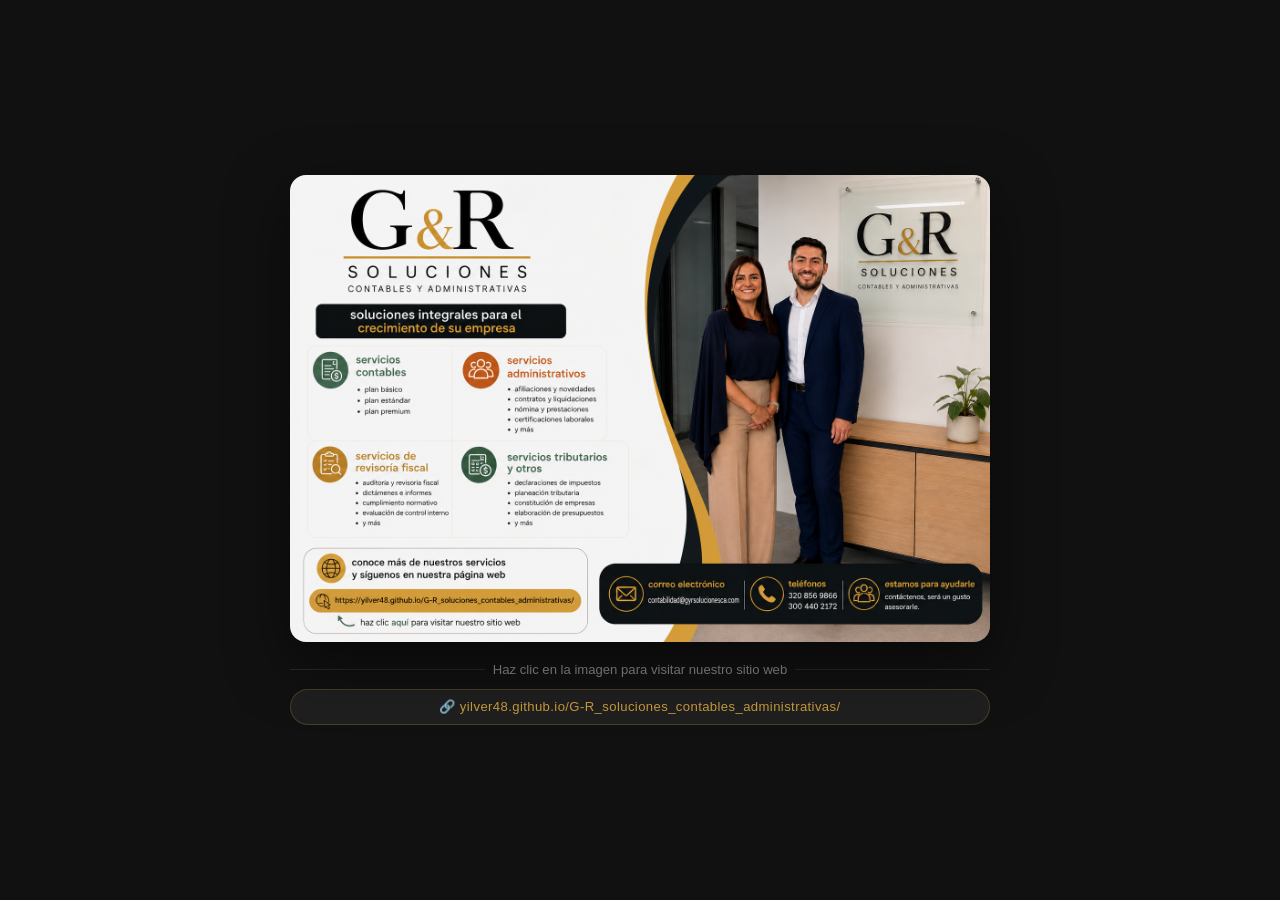
<file: flyer.html>
<!DOCTYPE html>
<html lang="es">
<head>
  <meta charset="UTF-8" />
  <meta name="viewport" content="width=device-width, initial-scale=1.0" />
  <title>G&R Soluciones — Ver Página Web</title>
  <style>
    * { margin: 0; padding: 0; box-sizing: border-box; }
    body {
      background: #111111;
      display: flex;
      flex-direction: column;
      align-items: center;
      justify-content: center;
      min-height: 100vh;
      font-family: 'Poppins', sans-serif;
      padding: 1.5rem;
    }

    .wrapper {
      max-width: 700px;
      width: 100%;
      text-align: center;
    }

    /* La imagen del flyer — clicable */
    .flyer-link {
      display: block;
      cursor: pointer;
      border-radius: 16px;
      overflow: hidden;
      box-shadow: 0 20px 60px rgba(0,0,0,.5);
      transition: transform .3s ease, box-shadow .3s ease;
      position: relative;
    }
    .flyer-link:hover {
      transform: translateY(-4px);
      box-shadow: 0 28px 72px rgba(200,155,60,.3);
    }
    .flyer-link img {
      width: 100%;
      height: auto;
      display: block;
    }

    /* Overlay "clic aquí" que aparece al pasar el mouse */
    .flyer-link__overlay {
      position: absolute;
      inset: 0;
      background: rgba(200,155,60,.12);
      display: flex;
      align-items: center;
      justify-content: center;
      opacity: 0;
      transition: opacity .3s ease;
      border-radius: 16px;
    }
    .flyer-link:hover .flyer-link__overlay { opacity: 1; }
    .flyer-link__overlay span {
      background: rgba(200,155,60,.95);
      color: #111;
      font-size: 1rem;
      font-weight: 700;
      padding: .75rem 2rem;
      border-radius: 50px;
      letter-spacing: .05em;
    }

    /* Texto debajo */
    .hint {
      margin-top: 1.25rem;
      color: rgba(255,255,255,.5);
      font-size: .82rem;
      display: flex;
      align-items: center;
      justify-content: center;
      gap: .5rem;
    }
    .hint::before, .hint::after {
      content: '';
      flex: 1;
      height: 1px;
      background: rgba(255,255,255,.1);
    }

    .url-bar {
      margin-top: .75rem;
      background: rgba(255,255,255,.06);
      border: 1px solid rgba(200,155,60,.25);
      border-radius: 50px;
      padding: .6rem 1.25rem;
      color: #C89B3C;
      font-size: .82rem;
      letter-spacing: .03em;
      word-break: break-all;
    }
  </style>
</head>
<body>
  <div class="wrapper">

    <!-- IMAGEN CLICABLE — reemplazar src con el nombre real del flyer -->
    <a class="flyer-link"
       href="https://yilver48.github.io/G-R_soluciones_contables_administrativas/"
       target="_blank"
       rel="noopener noreferrer"
       title="Visitar página web de G&R Soluciones">
      <img
        src="flyer.png"
        alt="G&R Soluciones Contables y Administrativas — Haz clic para visitar nuestra página web"
      />
      <div class="flyer-link__overlay">
        <span>🌐 Visitar Página Web</span>
      </div>
    </a>

    <p class="hint">Haz clic en la imagen para visitar nuestro sitio web</p>
    <div class="url-bar">
      🔗 yilver48.github.io/G-R_soluciones_contables_administrativas/
    </div>

  </div>
</body>
</html>
</file>
<file: styles.css>
/* ============================================================
   G&R SOLUCIONES — styles.css
   Corporate Design System
   Colors: #111111 | #C89B3C | #FFFFFF | #F5F5F5
   Font: Poppins
   ============================================================ */

/* ── CSS Custom Properties ─────────────────────────────────── */
:root {
  --black:       #111111;
  --black-soft:  #1a1a1a;
  --black-light: #222222;
  --gold:        #C89B3C;
  --gold-light:  #d4ac55;
  --gold-dark:   #a67c28;
  --white:       #FFFFFF;
  --gray-light:  #F5F5F5;
  --gray-mid:    #e8e8e8;
  --gray-text:   #6b6b6b;
  --gray-dark:   #3a3a3a;
  --success:     #2ecc71;
  --error:       #e74c3c;

  --font-main: 'Poppins', sans-serif;

  --radius-sm:  6px;
  --radius-md:  12px;
  --radius-lg:  20px;
  --radius-xl:  32px;

  --shadow-sm:  0 2px 8px rgba(0,0,0,.08);
  --shadow-md:  0 8px 32px rgba(0,0,0,.12);
  --shadow-lg:  0 20px 60px rgba(0,0,0,.18);
  --shadow-gold: 0 8px 32px rgba(200,155,60,.25);

  --transition: .3s ease;
  --transition-slow: .6s ease;

  --container: 1240px;
  --nav-h: 80px;
}

/* ── Reset & Base ───────────────────────────────────────────── */
*, *::before, *::after { box-sizing: border-box; margin: 0; padding: 0; }

html {
  scroll-behavior: smooth;
  font-size: 16px;
  -webkit-text-size-adjust: 100%;
}

body {
  font-family: var(--font-main);
  background: var(--white);
  color: var(--black);
  line-height: 1.65;
  overflow-x: hidden;
}

img { max-width: 100%; height: auto; display: block; }
a { text-decoration: none; color: inherit; }
ul, ol { list-style: none; }
button { cursor: pointer; border: none; background: none; font-family: inherit; }
input, textarea, select { font-family: inherit; }

/* Focus visible for accessibility */
:focus-visible {
  outline: 3px solid var(--gold);
  outline-offset: 3px;
  border-radius: var(--radius-sm);
}

/* ── Layout Utilities ───────────────────────────────────────── */
.container {
  width: 100%;
  max-width: var(--container);
  margin-inline: auto;
  padding-inline: clamp(1rem, 4vw, 2rem);
}

/* ── Shared Buttons ─────────────────────────────────────────── */
.btn {
  display: inline-flex;
  align-items: center;
  gap: .5rem;
  padding: .75rem 1.75rem;
  border-radius: var(--radius-md);
  font-size: .95rem;
  font-weight: 600;
  letter-spacing: .02em;
  transition: transform var(--transition), box-shadow var(--transition), background var(--transition), color var(--transition);
  white-space: nowrap;
  position: relative;
  overflow: hidden;
}
.btn::after {
  content: '';
  position: absolute;
  inset: 0;
  background: rgba(255,255,255,.12);
  opacity: 0;
  transition: opacity var(--transition);
}
.btn:hover::after { opacity: 1; }
.btn:hover { transform: translateY(-2px); }
.btn:active { transform: translateY(0); }

.btn--primary {
  background: linear-gradient(135deg, var(--gold), var(--gold-dark));
  color: var(--white);
  box-shadow: var(--shadow-gold);
}
.btn--primary:hover { box-shadow: 0 12px 40px rgba(200,155,60,.4); }

.btn--outline {
  background: transparent;
  color: var(--white);
  border: 2px solid rgba(255,255,255,.6);
}
.btn--outline:hover {
  background: rgba(255,255,255,.1);
  border-color: var(--white);
}

.btn--card {
  background: transparent;
  color: var(--gold);
  border: 2px solid var(--gold);
  width: 100%;
  justify-content: center;
  margin-top: auto;
}
.btn--card:hover {
  background: var(--gold);
  color: var(--white);
  box-shadow: var(--shadow-gold);
}

.btn--full { width: 100%; justify-content: center; }
.btn--lg { padding: 1rem 2.5rem; font-size: 1.05rem; }

/* ── Shared Section Styles ──────────────────────────────────── */
.section-header { text-align: center; margin-bottom: 3.5rem; }
.section-badge {
  display: inline-block;
  background: rgba(200,155,60,.12);
  color: var(--gold);
  border: 1px solid rgba(200,155,60,.3);
  padding: .3rem 1rem;
  border-radius: 50px;
  font-size: .78rem;
  font-weight: 600;
  letter-spacing: .1em;
  text-transform: uppercase;
  margin-bottom: .75rem;
}
.section-title {
  font-size: clamp(1.75rem, 3.5vw, 2.5rem);
  font-weight: 700;
  color: var(--black);
  line-height: 1.25;
  margin-bottom: .75rem;
}
.section-divider {
  width: 60px;
  height: 3px;
  background: linear-gradient(90deg, var(--gold), var(--gold-light));
  border-radius: 4px;
  margin: .75rem auto 1rem;
}
.section-desc {
  color: var(--gray-text);
  max-width: 580px;
  margin-inline: auto;
  font-size: .95rem;
}

/* ── Scroll Animations ──────────────────────────────────────── */
.fade-in {
  opacity: 0;
  transform: translateY(30px);
  animation: fadeInUp .8s ease forwards;
}
.fade-in--delay { animation-delay: .3s; }

@keyframes fadeInUp {
  to { opacity: 1; transform: translateY(0); }
}

.reveal {
  opacity: 0;
  transform: translateY(40px);
  transition: opacity .7s ease, transform .7s ease;
}
.reveal--right {
  transform: translateX(40px);
}
.reveal--delay-1 { transition-delay: .15s; }
.reveal--delay-2 { transition-delay: .3s; }
.reveal--delay-3 { transition-delay: .45s; }
.reveal.visible {
  opacity: 1;
  transform: translate(0);
}

/* ── NAVBAR ─────────────────────────────────────────────────── */
.navbar {
  position: fixed;
  top: 0; left: 0; right: 0;
  height: var(--nav-h);
  z-index: 1000;
  transition: background var(--transition), box-shadow var(--transition), height var(--transition);
  background: transparent;
}
.navbar.scrolled {
  background: rgba(17,17,17,.97);
  backdrop-filter: blur(12px);
  -webkit-backdrop-filter: blur(12px);
  box-shadow: 0 2px 20px rgba(0,0,0,.3);
  height: 68px;
}
.navbar__inner {
  display: flex;
  align-items: center;
  justify-content: space-between;
  height: 100%;
}

/* Logo */
.navbar__logo, .footer__logo {
  display: flex;
  align-items: center;
  gap: .6rem;
  text-decoration: none;
}
.logo__gr {
  font-size: 1.9rem;
  font-weight: 800;
  color: var(--gold);
  line-height: 1;
  font-family: var(--font-main);
  letter-spacing: -.02em;
}
.logo__amp { color: var(--white); }
.logo__text {
  display: flex;
  flex-direction: column;
  gap: 1px;
}
.logo__name {
  font-size: .85rem;
  font-weight: 700;
  color: var(--white);
  letter-spacing: .12em;
  line-height: 1;
}
.logo__sub {
  font-size: .6rem;
  color: var(--gold);
  letter-spacing: .08em;
  font-weight: 400;
  text-transform: uppercase;
  line-height: 1;
}

/* Nav links */
.nav__list {
  display: flex;
  align-items: center;
  gap: .25rem;
}
.nav__link {
  color: rgba(255,255,255,.85);
  font-size: .875rem;
  font-weight: 500;
  padding: .5rem .75rem;
  border-radius: var(--radius-sm);
  transition: color var(--transition), background var(--transition);
}
.nav__link:hover, .nav__link.active {
  color: var(--gold);
  background: rgba(200,155,60,.08);
}
.nav__cta {
  display: inline-flex;
  align-items: center;
  gap: .4rem;
  background: linear-gradient(135deg, var(--gold), var(--gold-dark));
  color: var(--white);
  font-size: .85rem;
  font-weight: 600;
  padding: .5rem 1.2rem;
  border-radius: var(--radius-md);
  margin-left: .5rem;
  box-shadow: var(--shadow-gold);
  transition: transform var(--transition), box-shadow var(--transition);
}
.nav__cta:hover { transform: translateY(-2px); box-shadow: 0 12px 36px rgba(200,155,60,.4); }

/* Hamburger */
.navbar__toggle {
  display: none;
  flex-direction: column;
  gap: 5px;
  padding: .5rem;
  z-index: 1001;
}
.toggle__bar {
  display: block;
  width: 24px;
  height: 2px;
  background: var(--white);
  border-radius: 2px;
  transition: transform var(--transition), opacity var(--transition);
}
.navbar__toggle.open .toggle__bar:nth-child(1) { transform: translateY(7px) rotate(45deg); }
.navbar__toggle.open .toggle__bar:nth-child(2) { opacity: 0; }
.navbar__toggle.open .toggle__bar:nth-child(3) { transform: translateY(-7px) rotate(-45deg); }

/* ── HERO ───────────────────────────────────────────────────── */
.hero {
  position: relative;
  min-height: 100vh;
  display: flex;
  align-items: center;
  background: linear-gradient(135deg, var(--black) 0%, var(--black-soft) 50%, #1c1508 100%);
  padding-top: var(--nav-h);
  overflow: hidden;
}
.hero::before {
  content: '';
  position: absolute;
  top: -20%; right: -10%;
  width: 700px; height: 700px;
  background: radial-gradient(circle, rgba(200,155,60,.12) 0%, transparent 70%);
  pointer-events: none;
}
.hero::after {
  content: '';
  position: absolute;
  bottom: -10%; left: -5%;
  width: 500px; height: 500px;
  background: radial-gradient(circle, rgba(200,155,60,.06) 0%, transparent 70%);
  pointer-events: none;
}
.hero__bg-overlay {
  position: absolute;
  inset: 0;
  background-image:
    linear-gradient(rgba(200,155,60,.04) 1px, transparent 1px),
    linear-gradient(90deg, rgba(200,155,60,.04) 1px, transparent 1px);
  background-size: 60px 60px;
  pointer-events: none;
}
.hero__inner {
  display: grid;
  grid-template-columns: 1fr 1fr;
  gap: 4rem;
  align-items: center;
  padding-block: 4rem;
  position: relative;
  z-index: 1;
}
.hero__badge {
  display: inline-flex;
  align-items: center;
  gap: .4rem;
  background: rgba(200,155,60,.12);
  border: 1px solid rgba(200,155,60,.3);
  color: var(--gold);
  padding: .35rem 1rem;
  border-radius: 50px;
  font-size: .75rem;
  font-weight: 600;
  letter-spacing: .1em;
  text-transform: uppercase;
  margin-bottom: 1.25rem;
}
.hero__title {
  font-size: clamp(1.8rem, 3.5vw, 3rem);
  font-weight: 800;
  color: var(--white);
  line-height: 1.2;
  margin-bottom: 1.25rem;
  letter-spacing: -.01em;
}
.hero__title span { color: var(--gold); }
.hero__subtitle {
  color: rgba(255,255,255,.75);
  font-size: clamp(.9rem, 1.5vw, 1.05rem);
  line-height: 1.7;
  margin-bottom: 2rem;
  max-width: 520px;
}
.hero__actions {
  display: flex;
  gap: 1rem;
  flex-wrap: wrap;
  margin-bottom: 2.5rem;
}
.hero__stats {
  display: flex;
  align-items: center;
  gap: 1.5rem;
  flex-wrap: wrap;
}
.stat { display: flex; flex-direction: column; }
.stat__number {
  font-size: 1.6rem;
  font-weight: 800;
  color: var(--gold);
  line-height: 1;
}
.stat__label {
  font-size: .72rem;
  color: rgba(255,255,255,.55);
  font-weight: 400;
  margin-top: .2rem;
}
.stat__divider { width: 1px; height: 36px; background: rgba(255,255,255,.15); }

/* Hero visual */
.hero__visual { display: flex; justify-content: center; align-items: center; }
.hero__card-wrap { position: relative; width: 100%; max-width: 460px; }
.hero__img-placeholder {
  position: relative;
  max-width: 420px;
  margin-inline: auto;
}

/* Real team photo */
.hero__team-photo {
  width: 100%;
  border-radius: var(--radius-xl);
  display: block;
  position: relative;
  z-index: 2;
  box-shadow: 0 24px 64px rgba(0,0,0,.5);
  border: 3px solid rgba(200,155,60,.35);
  object-fit: cover;
  aspect-ratio: 3/4;
  filter: brightness(.97) contrast(1.04);
}

/* Decorative frame behind the photo */
.hero__img-frame {
  position: absolute;
  inset: 0;
  z-index: 1;
  pointer-events: none;
}
.hero__img-border {
  position: absolute;
  inset: -10px 10px 10px -10px;
  border-radius: var(--radius-xl);
  border: 2px solid rgba(200,155,60,.25);
  background: linear-gradient(135deg, rgba(200,155,60,.06), transparent 60%);
  animation: floatCard 6s ease-in-out infinite;
}

/* Floating cards */
.hero__floating-card {
  position: absolute;
  display: flex;
  align-items: center;
  gap: .6rem;
  background: rgba(17,17,17,.88);
  backdrop-filter: blur(12px);
  border: 1px solid rgba(200,155,60,.3);
  color: var(--white);
  font-size: .78rem;
  font-weight: 500;
  padding: .6rem 1rem;
  border-radius: var(--radius-md);
  box-shadow: var(--shadow-md);
  white-space: nowrap;
  z-index: 3;
}
.hero__floating-card i { color: var(--gold); font-size: .9rem; }
.hero__floating-card--1 { top: 8%;  left: -12%; animation: floatCard 4s ease-in-out infinite; }
.hero__floating-card--2 { top: 45%; right: -12%; animation: floatCard 4s ease-in-out infinite .8s; }
.hero__floating-card--3 { bottom: 8%; left: -8%; animation: floatCard 4s ease-in-out infinite 1.6s; }

@keyframes floatCard {
  0%, 100% { transform: translateY(0); }
  50%       { transform: translateY(-8px); }
}

/* Scroll hint */
.hero__scroll-hint {
  position: absolute;
  bottom: 2rem;
  left: 50%;
  transform: translateX(-50%);
  z-index: 2;
}
.hero__scroll-hint span {
  display: block;
  width: 26px; height: 40px;
  border: 2px solid rgba(255,255,255,.3);
  border-radius: 13px;
  position: relative;
}
.hero__scroll-hint span::after {
  content: '';
  position: absolute;
  top: 6px; left: 50%;
  width: 4px; height: 8px;
  background: var(--gold);
  border-radius: 2px;
  transform: translateX(-50%);
  animation: scrollDot 2s ease-in-out infinite;
}
@keyframes scrollDot {
  0%, 100% { top: 6px; opacity: 1; }
  80%       { top: 20px; opacity: 0; }
}

/* ── ABOUT (NOSOTROS) ───────────────────────────────────────── */
.about {
  padding-block: 6rem;
  background: var(--white);
}
.about__inner {
  display: grid;
  grid-template-columns: 1fr 1fr;
  gap: 4rem;
  align-items: center;
}
.about__lead {
  font-size: 1.05rem;
  font-weight: 500;
  color: var(--black);
  line-height: 1.7;
  margin-bottom: 1rem;
}
.about__lead strong { color: var(--gold); }
.about__body {
  color: var(--gray-text);
  font-size: .93rem;
  line-height: 1.75;
  margin-bottom: 1.75rem;
}
.about__values {
  display: grid;
  grid-template-columns: 1fr 1fr;
  gap: .6rem 1rem;
  margin-bottom: 2rem;
}
.about__value {
  display: flex;
  align-items: center;
  gap: .5rem;
  font-size: .9rem;
  font-weight: 500;
  color: var(--gray-dark);
}
.about__value i { color: var(--gold); font-size: .85rem; flex-shrink: 0; }

/* Visual side */
.about__visual {
  display: flex;
  flex-direction: column;
  align-items: center;
  gap: 1.5rem;
}
.about__graphic {
  position: relative;
  width: 160px; height: 160px;
  display: flex; align-items: center; justify-content: center;
  flex-shrink: 0;
}
.about__graphic-ring {
  position: absolute;
  inset: 0;
  border-radius: 50%;
  border: 2px dashed rgba(200,155,60,.4);
  animation: spinSlow 20s linear infinite;
}
.about__graphic-inner {
  width: 110px; height: 110px;
  border-radius: 50%;
  background: linear-gradient(135deg, var(--gold), var(--gold-dark));
  display: flex; align-items: center; justify-content: center;
  box-shadow: var(--shadow-gold);
}
.about__graphic-icon { font-size: 2.5rem; color: var(--white); }

.about__cards {
  display: flex;
  flex-direction: column;
  gap: .85rem;
  width: 100%;
}
.about__info-card {
  display: flex;
  align-items: center;
  gap: 1rem;
  background: var(--gray-light);
  border-radius: var(--radius-md);
  padding: 1rem 1.25rem;
  border-left: 3px solid var(--gold);
  transition: transform var(--transition), box-shadow var(--transition);
}
.about__info-card:hover { transform: translateX(4px); box-shadow: var(--shadow-sm); }
.about__info-card > i {
  font-size: 1.4rem;
  color: var(--gold);
  flex-shrink: 0;
  width: 2rem;
  text-align: center;
}
.about__info-card > div { display: flex; flex-direction: column; gap: 2px; }
.about__info-card strong { font-size: .9rem; font-weight: 600; color: var(--black); }
.about__info-card span  { font-size: .78rem; color: var(--gray-text); }

/* ── SERVICES ───────────────────────────────────────────────── */
.services {
  padding-block: 6rem;
  background: var(--gray-light);
}
.services__grid {
  display: grid;
  grid-template-columns: repeat(auto-fit, minmax(280px, 1fr));
  gap: 1.75rem;
}

/* Card de planes ocupa fila completa */
.service-card--plans,
.service-card--wide {
  grid-column: 1 / -1;
}

/* Grid interno de los 3 planes */
.plans__carousel {
  width: 100%;
}

.plans__grid {
  display: grid;
  grid-template-columns: repeat(3, 1fr);
  gap: 1rem;
  flex: 1;
}

/* Dots — ocultos en escritorio */
.plans__dots {
  display: none;
}

/* ── MÓVIL: carrusel horizontal ── */
@media (max-width: 768px) {
  .plans__grid {
    display: flex;
    overflow-x: auto;
    scroll-snap-type: x mandatory;
    -webkit-overflow-scrolling: touch;
    gap: 1rem;
    padding-bottom: .5rem;
    /* ocultar scrollbar visual */
    scrollbar-width: none;
  }
  .plans__grid::-webkit-scrollbar { display: none; }

  .plans__grid .plan {
    flex: 0 0 82vw;
    max-width: 300px;
    scroll-snap-align: center;
  }

  .plans__dots {
    display: flex;
    justify-content: center;
    gap: .5rem;
    margin-top: .85rem;
  }
  .plans__dot {
    width: 8px; height: 8px;
    border-radius: 50%;
    background: var(--gray-mid);
    transition: background var(--transition), transform var(--transition);
  }
  .plans__dot--active {
    background: var(--gold);
    transform: scale(1.3);
  }
}

.plan {
  background: var(--gray-light);
  border-radius: var(--radius-md);
  padding: 1.25rem;
  border: 1px solid var(--gray-mid);
  display: flex;
  flex-direction: column;
  gap: .75rem;
  transition: transform var(--transition), box-shadow var(--transition);
}
.plan:hover {
  transform: translateY(-3px);
  box-shadow: var(--shadow-md);
}
.plan--featured {
  background: var(--white);
  border-color: rgba(200,155,60,.35);
  box-shadow: var(--shadow-sm);
}

.plan__header {
  display: flex;
  align-items: center;
  gap: .5rem;
  font-size: .88rem;
  font-weight: 700;
  padding-bottom: .6rem;
  border-bottom: 2px solid;
}
.plan__header i { font-size: 1rem; }
.plan__header--basico  { color: #4a7c9e; border-color: #4a7c9e; }
.plan__header--estandar { color: var(--gold-dark); border-color: var(--gold); }
.plan__header--premium { color: #7c5c2a; border-color: var(--gold-dark); }

.plan__list {
  display: flex;
  flex-direction: column;
  gap: .45rem;
  flex: 1;
}
.plan__list li {
  display: flex;
  align-items: flex-start;
  gap: .5rem;
  font-size: .82rem;
  color: var(--gray-text);
  line-height: 1.45;
}
.plan__list li i {
  color: var(--gold);
  font-size: .7rem;
  margin-top: .28rem;
  flex-shrink: 0;
}

/* Tres tarjetas lado a lado en la misma fila */
.svc-row-three {
  grid-column: 1 / -1;
  display: grid;
  grid-template-columns: 1fr 1fr 1fr;
  gap: 1.75rem;
  align-items: start;
}
@media (max-width: 1024px) {
  .svc-row-three { grid-template-columns: 1fr 1fr; }
}
@media (max-width: 768px) {
  .svc-row-three { grid-template-columns: 1fr; }
}

/* ── ACCORDION ───────────────────────────────────────────── */
.accordion {
  border: 1px solid var(--gray-mid);
  border-radius: var(--radius-md);
  overflow: hidden;
  margin-bottom: .75rem;
}
.accordion__btn {
  width: 100%;
  display: flex;
  align-items: center;
  justify-content: space-between;
  padding: .9rem 1.25rem;
  background: var(--gray-light);
  font-size: .88rem;
  font-weight: 600;
  color: var(--black);
  cursor: pointer;
  border: none;
  text-align: left;
  transition: background var(--transition), color var(--transition);
  gap: .75rem;
}
.accordion__btn span {
  display: flex;
  align-items: center;
  gap: .5rem;
}
.accordion__btn span i { color: var(--gold); font-size: .95rem; }
.accordion__btn:hover,
.accordion__btn[aria-expanded="true"] {
  background: linear-gradient(135deg, rgba(200,155,60,.1), rgba(200,155,60,.04));
  color: var(--gold-dark);
}
.accordion__icon {
  font-size: .75rem;
  color: var(--gold);
  flex-shrink: 0;
  transition: transform var(--transition);
}
.accordion__btn[aria-expanded="true"] .accordion__icon {
  transform: rotate(180deg);
}
.accordion__body {
  padding: 1rem 1.25rem 1.25rem;
  background: var(--white);
  animation: accordionOpen .25s ease;
}
.accordion__body[hidden] { display: none; }
@keyframes accordionOpen {
  from { opacity: 0; transform: translateY(-6px); }
  to   { opacity: 1; transform: translateY(0); }
}

.service-card {
  background: var(--white);
  border-radius: var(--radius-lg);
  padding: 2rem;
  border: 1px solid var(--gray-mid);
  display: flex;
  flex-direction: column;
  gap: 1.25rem;
  transition: transform var(--transition), box-shadow var(--transition), border-color var(--transition);
  position: relative;
  overflow: hidden;
}
.service-card::before {
  content: '';
  position: absolute;
  top: 0; left: 0; right: 0;
  height: 3px;
  background: linear-gradient(90deg, var(--gold), var(--gold-light));
  transform: scaleX(0);
  transform-origin: left;
  transition: transform var(--transition-slow);
}
.service-card:hover {
  transform: translateY(-6px);
  box-shadow: var(--shadow-lg);
  border-color: rgba(200,155,60,.2);
}
.service-card:hover::before { transform: scaleX(1); }

.service-card__header {
  display: flex;
  align-items: center;
  gap: 1rem;
}
.service-card__icon-wrap {
  width: 52px; height: 52px;
  border-radius: var(--radius-md);
  background: linear-gradient(135deg, rgba(200,155,60,.12), rgba(200,155,60,.06));
  display: flex; align-items: center; justify-content: center;
  flex-shrink: 0;
  transition: background var(--transition);
}
.service-card:hover .service-card__icon-wrap {
  background: linear-gradient(135deg, var(--gold), var(--gold-dark));
}
.service-card__icon-wrap i {
  font-size: 1.4rem;
  color: var(--gold);
  transition: color var(--transition);
}
.service-card:hover .service-card__icon-wrap i { color: var(--white); }

.service-card__title {
  font-size: 1.05rem;
  font-weight: 700;
  color: var(--black);
  line-height: 1.3;
}

.service-card__list {
  flex: 1;
  display: flex;
  flex-direction: column;
  gap: .5rem;
}
.service-card__list li {
  display: flex;
  align-items: flex-start;
  gap: .5rem;
  font-size: .85rem;
  color: var(--gray-text);
  line-height: 1.5;
}
.service-card__list li i {
  color: var(--gold);
  font-size: .65rem;
  margin-top: .4rem;
  flex-shrink: 0;
}

/* ── BENEFITS ───────────────────────────────────────────────── */
.benefits {
  padding-block: 6rem;
  background: var(--white);
}
.benefits__grid {
  display: grid;
  grid-template-columns: repeat(auto-fit, minmax(300px, 1fr));
  gap: 1.5rem;
}

.benefit-card {
  background: var(--gray-light);
  border-radius: var(--radius-lg);
  padding: 2rem 1.75rem;
  border: 1px solid transparent;
  transition: transform var(--transition), box-shadow var(--transition), border-color var(--transition), background var(--transition);
  position: relative;
  overflow: hidden;
}
.benefit-card::after {
  content: '';
  position: absolute;
  top: -50%; right: -50%;
  width: 100%; height: 100%;
  background: radial-gradient(circle, rgba(200,155,60,.06), transparent 70%);
  transition: opacity var(--transition);
  opacity: 0;
}
.benefit-card:hover {
  transform: translateY(-4px);
  box-shadow: var(--shadow-md);
  border-color: rgba(200,155,60,.2);
  background: var(--white);
}
.benefit-card:hover::after { opacity: 1; }

.benefit-card__icon {
  width: 58px; height: 58px;
  border-radius: var(--radius-md);
  background: linear-gradient(135deg, var(--gold), var(--gold-dark));
  display: flex; align-items: center; justify-content: center;
  margin-bottom: 1.25rem;
  box-shadow: var(--shadow-gold);
  transition: transform var(--transition);
}
.benefit-card:hover .benefit-card__icon { transform: scale(1.08) rotate(-3deg); }
.benefit-card__icon i { font-size: 1.4rem; color: var(--white); }

.benefit-card__title {
  font-size: 1rem;
  font-weight: 700;
  color: var(--black);
  margin-bottom: .6rem;
}
.benefit-card__text {
  font-size: .875rem;
  color: var(--gray-text);
  line-height: 1.7;
}

/* ── CTA BAND ───────────────────────────────────────────────── */
.cta {
  position: relative;
  padding-block: 6rem;
  background: linear-gradient(135deg, var(--black) 0%, var(--black-soft) 60%, #1c1508 100%);
  overflow: hidden;
}
.cta__bg-overlay {
  position: absolute;
  inset: 0;
  background-image:
    linear-gradient(rgba(200,155,60,.04) 1px, transparent 1px),
    linear-gradient(90deg, rgba(200,155,60,.04) 1px, transparent 1px);
  background-size: 60px 60px;
  pointer-events: none;
}
.cta::before {
  content: '';
  position: absolute;
  top: 50%; left: 50%;
  transform: translate(-50%, -50%);
  width: 800px; height: 400px;
  background: radial-gradient(ellipse, rgba(200,155,60,.1), transparent 70%);
  pointer-events: none;
}
.cta__inner {
  position: relative;
  z-index: 1;
  text-align: center;
  max-width: 700px;
  margin-inline: auto;
}
.cta__title {
  font-size: clamp(1.6rem, 3vw, 2.4rem);
  font-weight: 800;
  color: var(--white);
  line-height: 1.25;
  margin-bottom: 1rem;
}
.cta__text {
  color: rgba(255,255,255,.75);
  font-size: 1.05rem;
  line-height: 1.7;
  margin-bottom: 2rem;
}

/* ── CONTACT ────────────────────────────────────────────────── */
.contact {
  padding-block: 6rem;
  background: var(--gray-light);
}
.contact__inner {
  display: grid;
  grid-template-columns: 1fr 1.4fr;
  gap: 3rem;
  align-items: start;
}
.contact__info-title, .contact__form-title {
  font-size: 1.2rem;
  font-weight: 700;
  color: var(--black);
  margin-bottom: 1.5rem;
}
.contact__details {
  display: flex;
  flex-direction: column;
  gap: 1.25rem;
  margin-bottom: 2rem;
}
.contact__detail {
  display: flex;
  align-items: flex-start;
  gap: 1rem;
}
.contact__detail-icon {
  width: 44px; height: 44px;
  border-radius: var(--radius-md);
  background: linear-gradient(135deg, var(--gold), var(--gold-dark));
  display: flex; align-items: center; justify-content: center;
  flex-shrink: 0;
  box-shadow: var(--shadow-gold);
}
.contact__detail-icon--whatsapp {
  background: linear-gradient(135deg, #25d366, #128c7e);
  box-shadow: 0 4px 16px rgba(37,211,102,.3);
}
.contact__detail-icon i { color: var(--white); font-size: .95rem; }

.contact__detail-label {
  display: block;
  font-size: .72rem;
  font-weight: 600;
  letter-spacing: .08em;
  text-transform: uppercase;
  color: var(--gold);
  margin-bottom: .2rem;
}
.contact__detail-value {
  display: block;
  font-size: .9rem;
  color: var(--black);
  font-weight: 500;
  transition: color var(--transition);
  word-break: break-word;
}
.contact__detail-value:hover { color: var(--gold); }
.contact__detail-value--whatsapp { color: #128c7e; font-weight: 600; }
.contact__detail-value--whatsapp:hover { color: #25d366; }
.contact__address { cursor: default; }

.contact__schedule {
  background: var(--white);
  border-radius: var(--radius-md);
  padding: 1.25rem 1.5rem;
  border-left: 3px solid var(--gold);
}
.contact__schedule-title {
  font-size: .9rem;
  font-weight: 700;
  color: var(--black);
  margin-bottom: .5rem;
  display: flex;
  align-items: center;
  gap: .5rem;
}
.contact__schedule-title i { color: var(--gold); }
.contact__schedule p { font-size: .85rem; color: var(--gray-text); line-height: 1.6; }

/* Form */
.contact__form-wrap {
  background: var(--white);
  border-radius: var(--radius-lg);
  padding: 2.5rem;
  box-shadow: var(--shadow-md);
  border: 1px solid var(--gray-mid);
}
.form__row {
  display: grid;
  grid-template-columns: 1fr 1fr;
  gap: 1rem;
}
.form__group {
  display: flex;
  flex-direction: column;
  gap: .4rem;
  margin-bottom: 1rem;
}
.form__label {
  font-size: .82rem;
  font-weight: 600;
  color: var(--gray-dark);
  letter-spacing: .03em;
}
.form__label span { color: var(--gold); margin-left: 2px; }
.form__input,
.form__textarea {
  width: 100%;
  padding: .75rem 1rem;
  border: 1.5px solid var(--gray-mid);
  border-radius: var(--radius-sm);
  font-size: .9rem;
  color: var(--black);
  background: var(--white);
  transition: border-color var(--transition), box-shadow var(--transition);
  outline: none;
}
.form__input:focus,
.form__textarea:focus {
  border-color: var(--gold);
  box-shadow: 0 0 0 3px rgba(200,155,60,.12);
}
.form__input.error,
.form__textarea.error {
  border-color: var(--error);
  box-shadow: 0 0 0 3px rgba(231,76,60,.1);
}
.form__textarea { resize: vertical; min-height: 120px; }
.form__error {
  font-size: .78rem;
  color: var(--error);
  min-height: 1rem;
  font-weight: 500;
}
.form__success {
  margin-top: 1rem;
  padding: 1rem 1.25rem;
  border-radius: var(--radius-md);
  font-size: .9rem;
  font-weight: 500;
  display: none;
}
.form__success.show {
  display: block;
  background: rgba(46,204,113,.1);
  border: 1px solid rgba(46,204,113,.3);
  color: #1a9e55;
}
.form__success.error-msg {
  display: block;
  background: rgba(231,76,60,.08);
  border: 1px solid rgba(231,76,60,.25);
  color: var(--error);
}

/* ── FOOTER ─────────────────────────────────────────────────── */
.footer { background: var(--black); }

.footer__top { padding-block: 4rem; }
.footer__top-inner {
  display: grid;
  grid-template-columns: 2fr 1fr 1fr 1.5fr;
  gap: 3rem;
}
.footer__brand-desc {
  color: rgba(255,255,255,.55);
  font-size: .85rem;
  line-height: 1.75;
  margin-top: 1rem;
  margin-bottom: 1.5rem;
  max-width: 320px;
}
.footer__whatsapp-btn {
  display: inline-flex;
  align-items: center;
  gap: .5rem;
  background: #25d366;
  color: var(--white);
  font-size: .85rem;
  font-weight: 600;
  padding: .6rem 1.25rem;
  border-radius: var(--radius-md);
  transition: transform var(--transition), box-shadow var(--transition);
  box-shadow: 0 4px 16px rgba(37,211,102,.3);
}
.footer__whatsapp-btn:hover { transform: translateY(-2px); box-shadow: 0 8px 24px rgba(37,211,102,.4); }
.footer__whatsapp-btn i { font-size: 1rem; }

.footer__nav-title {
  font-size: .78rem;
  font-weight: 700;
  letter-spacing: .12em;
  text-transform: uppercase;
  color: var(--gold);
  margin-bottom: 1.25rem;
}
.footer__nav ul, .footer__services-list ul {
  display: flex;
  flex-direction: column;
  gap: .6rem;
}
.footer__nav a, .footer__services-list a {
  color: rgba(255,255,255,.6);
  font-size: .875rem;
  transition: color var(--transition), padding-left var(--transition);
}
.footer__nav a:hover, .footer__services-list a:hover {
  color: var(--gold);
  padding-left: 4px;
}

.footer__contact-list {
  display: flex;
  flex-direction: column;
  gap: .75rem;
}
.footer__contact-list li {
  display: flex;
  align-items: center;
  gap: .65rem;
}
.footer__contact-list i {
  color: var(--gold);
  font-size: .85rem;
  width: 14px;
  flex-shrink: 0;
}
.footer__contact-list a, .footer__contact-list span {
  color: rgba(255,255,255,.6);
  font-size: .85rem;
  transition: color var(--transition);
  word-break: break-word;
}
.footer__contact-list a:hover { color: var(--gold); }

.footer__bottom {
  border-top: 1px solid rgba(255,255,255,.08);
  padding-block: 1.25rem;
}
.footer__bottom-inner {
  display: flex;
  align-items: center;
  justify-content: space-between;
  flex-wrap: wrap;
  gap: .75rem;
}
.footer__copy {
  color: rgba(255,255,255,.4);
  font-size: .8rem;
}
.footer__legal {
  display: flex;
  align-items: center;
  gap: .75rem;
}
.footer__legal a {
  color: rgba(255,255,255,.4);
  font-size: .8rem;
  transition: color var(--transition);
}
.footer__legal a:hover { color: var(--gold); }
.footer__legal span { color: rgba(255,255,255,.2); font-size: .8rem; }

/* ── WHATSAPP FLOAT ─────────────────────────────────────────── */
.whatsapp-float {
  position: fixed;
  bottom: 2rem;
  right: 2rem;
  z-index: 999;
  display: flex;
  align-items: center;
  justify-content: center;
  width: 60px; height: 60px;
  background: #25d366;
  border-radius: 50%;
  box-shadow: 0 4px 20px rgba(37,211,102,.5);
  transition: transform var(--transition), box-shadow var(--transition);
  animation: pulseWA 2.5s ease-in-out infinite;
}
.whatsapp-float:hover {
  transform: scale(1.1);
  box-shadow: 0 8px 32px rgba(37,211,102,.65);
  animation: none;
}
.whatsapp-float__icon { font-size: 1.9rem; color: var(--white); }
.whatsapp-float__tooltip {
  position: absolute;
  right: 72px;
  background: var(--black);
  color: var(--white);
  font-size: .78rem;
  font-weight: 600;
  padding: .35rem .85rem;
  border-radius: var(--radius-sm);
  white-space: nowrap;
  opacity: 0;
  pointer-events: none;
  transition: opacity var(--transition);
}
.whatsapp-float__tooltip::after {
  content: '';
  position: absolute;
  right: -5px; top: 50%;
  transform: translateY(-50%);
  border: 5px solid transparent;
  border-left-color: var(--black);
  border-right: none;
}
.whatsapp-float:hover .whatsapp-float__tooltip { opacity: 1; }

@keyframes pulseWA {
  0%, 100% { box-shadow: 0 4px 20px rgba(37,211,102,.5); }
  50%       { box-shadow: 0 4px 36px rgba(37,211,102,.75), 0 0 0 8px rgba(37,211,102,.12); }
}

/* ── BACK TO TOP ────────────────────────────────────────────── */
.back-to-top {
  position: fixed;
  bottom: 5.5rem;
  right: 2rem;
  z-index: 998;
  width: 42px; height: 42px;
  border-radius: 50%;
  background: var(--gold);
  color: var(--white);
  display: flex; align-items: center; justify-content: center;
  box-shadow: var(--shadow-gold);
  opacity: 0;
  pointer-events: none;
  transform: translateY(12px);
  transition: opacity var(--transition), transform var(--transition);
  font-size: .85rem;
}
.back-to-top.visible {
  opacity: 1;
  pointer-events: auto;
  transform: translateY(0);
}
.back-to-top:hover { background: var(--gold-dark); }

/* ── RESPONSIVE ─────────────────────────────────────────────── */

/* Tablet: ≤ 1024px */
@media (max-width: 1024px) {
  .hero__inner          { grid-template-columns: 1fr; text-align: center; }
  .hero__subtitle       { margin-inline: auto; }
  .hero__actions        { justify-content: center; }
  .hero__stats          { justify-content: center; }
  .hero__visual         { display: flex; }
  .hero__card-wrap      { max-width: 340px; margin-inline: auto; }
  .hero__team-photo     { aspect-ratio: 4/5; }
  .hero__floating-card--1 { left: -4%; }
  .hero__floating-card--2 { right: -4%; }
  .hero__floating-card--3 { left: 2%; }
  .about__inner         { grid-template-columns: 1fr; }
  .about__visual        { order: -1; flex-direction: row; flex-wrap: wrap; justify-content: center; }
  .about__values        { grid-template-columns: 1fr; }
  .contact__inner       { grid-template-columns: 1fr; }
  .footer__top-inner    { grid-template-columns: 1fr 1fr; gap: 2rem; }
}

/* Mobile: ≤ 768px */
@media (max-width: 768px) {
  :root { --nav-h: 68px; }

  /* Navbar mobile */
  .navbar__toggle { display: flex; }
  .navbar__nav {
    position: fixed;
    top: 0; right: 0;
    width: min(320px, 85vw);
    height: 100vh;
    background: rgba(17,17,17,.98);
    backdrop-filter: blur(20px);
    padding: calc(var(--nav-h) + 1.5rem) 1.75rem 2rem;
    transform: translateX(100%);
    transition: transform .35s ease;
    overflow-y: auto;
  }
  .navbar__nav.open { transform: translateX(0); }
  .nav__list { flex-direction: column; gap: .25rem; align-items: flex-start; }
  .nav__link {
    display: block;
    font-size: 1rem;
    padding: .75rem 1rem;
    width: 100%;
    border-radius: var(--radius-md);
  }
  .nav__cta { margin: 1rem 0 0; width: 100%; justify-content: center; padding: .85rem 1.5rem; }

  /* Hero */
  .hero { padding-top: var(--nav-h); min-height: auto; padding-bottom: 4rem; }
  .hero__inner { padding-block: 3rem; }
  .hero__visual { display: flex; }
  .hero__card-wrap { max-width: 260px; }
  .hero__team-photo { aspect-ratio: 3/4; }
  .hero__floating-card { font-size: .7rem; padding: .45rem .75rem; gap: .4rem; }
  .hero__floating-card--1 { left: -2%; top: 6%; }
  .hero__floating-card--2 { right: -2%; top: 42%; }
  .hero__floating-card--3 { left: 0%; bottom: 6%; }
  .hero__actions { flex-direction: column; align-items: center; }
  .hero__actions .btn { width: 100%; max-width: 320px; justify-content: center; }
  .hero__stats { gap: 1.25rem; }
  .stat__number { font-size: 1.3rem; }

  /* Sections */
  .about, .services, .benefits, .cta, .contact { padding-block: 4rem; }
  .about__graphic { width: 120px; height: 120px; }
  .about__graphic-inner { width: 82px; height: 82px; }
  .about__graphic-icon { font-size: 1.8rem; }

  /* Services grid: single column on very small screens */
  .services__grid { grid-template-columns: 1fr; }
  .benefits__grid { grid-template-columns: 1fr; }

  /* Form */
  .form__row { grid-template-columns: 1fr; }
  .contact__form-wrap { padding: 1.5rem; }

  /* Footer */
  .footer__top-inner { grid-template-columns: 1fr; gap: 2rem; }
  .footer__bottom-inner { flex-direction: column; text-align: center; gap: .5rem; }

  /* Float */
  .whatsapp-float { bottom: 1.25rem; right: 1.25rem; width: 54px; height: 54px; }
  .whatsapp-float__icon { font-size: 1.65rem; }
  .back-to-top { bottom: 4.75rem; right: 1.25rem; }
}

/* Small mobile: ≤ 420px */
@media (max-width: 420px) {
  .hero__title { font-size: 1.65rem; }
  .section-title { font-size: 1.55rem; }
  .cta__title { font-size: 1.5rem; }
  .service-card { padding: 1.5rem; }
  .benefit-card { padding: 1.5rem; }
  .logo__gr { font-size: 1.5rem; }
}

/* Large screens: ≥ 1400px */
@media (min-width: 1400px) {
  :root { --container: 1320px; }
}

/* Print */
@media print {
  .navbar, .hero__scroll-hint, .whatsapp-float, .back-to-top { display: none !important; }
  body { padding-top: 0; }
}

/* Reduced motion */
@media (prefers-reduced-motion: reduce) {
  *, *::before, *::after {
    animation-duration: .01ms !important;
    transition-duration: .01ms !important;
  }
  .reveal, .fade-in { opacity: 1; transform: none; }
}
</file>
